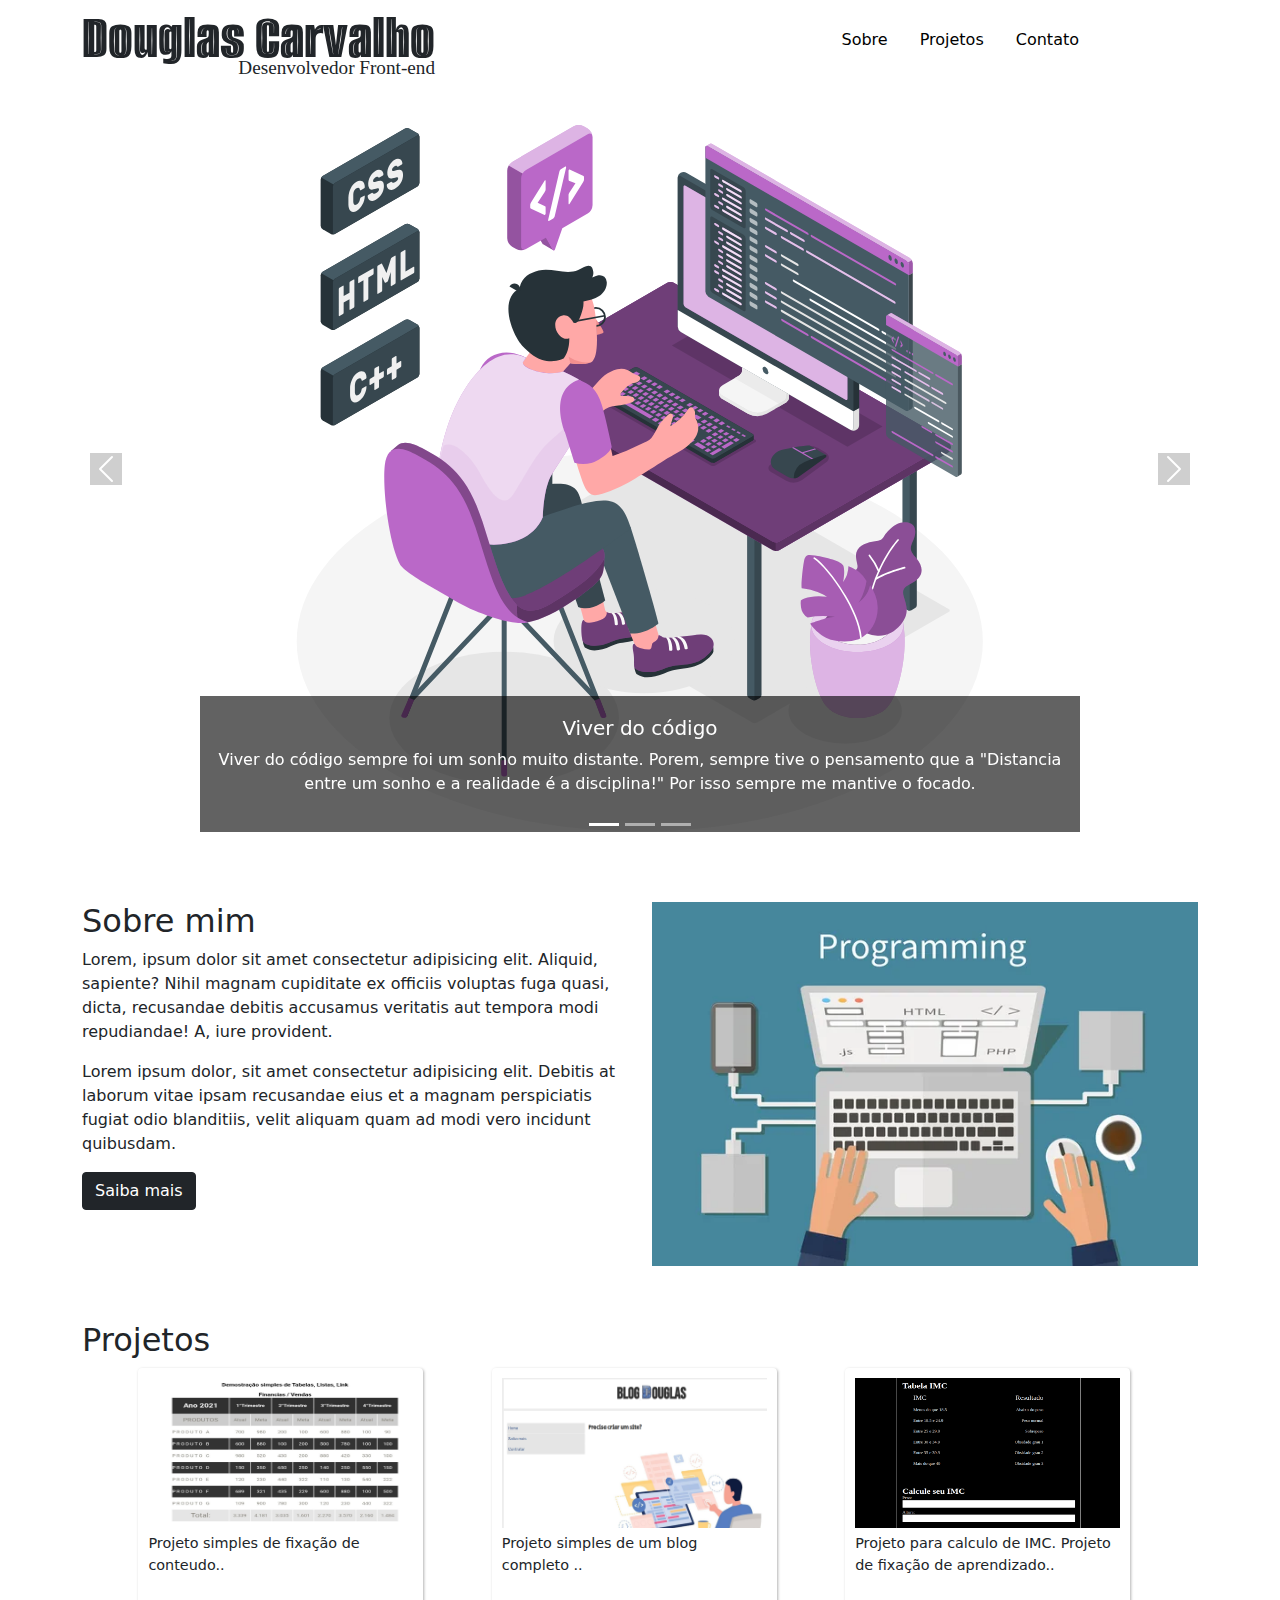
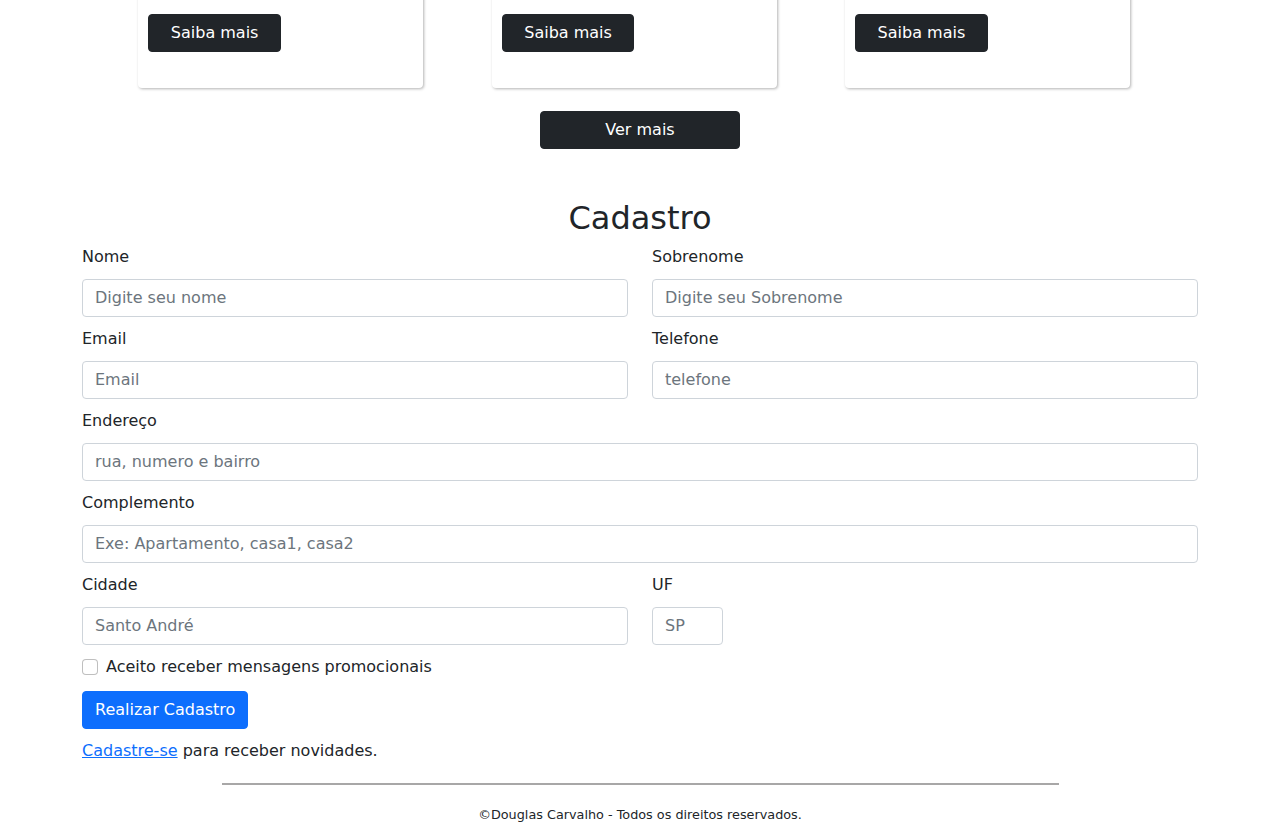
<file: index.html>
<!DOCTYPE html>
<html lang="pt-br">

<head>
    <meta charset="UTF-8">
    <meta http-equiv="X-UA-Compatible" content="IE=edge">
    <meta name="viewport" content="width=device-width, initial-scale=1.0">
    <link rel="stylesheet" href="./bootstrap/css/bootstrap.min.css">
    <link rel="stylesheet" href="./bootstrap/css/custom.css">
    <title>Projeto</title>
</head>

<body>
    <header>
        <div class="container">
            <div class="row">
                <div class="  col-lg-6 col-sm-7 div-title">
                    <div>
                        <h1>Douglas Carvalho<span> Desenvolvedor Front-end</span></h1>
                    </div>
                </div>

                <div class="col-lg-5 col-sm-5 div-nav">
                    <ul class="nav justify-content-end">
                        <li class="nav-item"><a href="./sobre.html" class="nav-link">Sobre</a></li>
                        <li class="nav-item"><a href="#iprojetos" class="nav-link">Projetos</a></li>
                        <li class="nav-item"><a href="#icontato" class="nav-link">Contato</a></li>
                    </ul>
                </div>
            </div>
        </div>
    </header>
    <section class="container-fluid" id="isobre">
        <div class="row">
            <div class="col-lg-12 col-sm-12">
                <div id="mainSlider" class="carousel slide carousel-fade " data-bs-ride="carousel">
                    <div class="carousel-indicators">
                        <button type="button" data-bs-target="#mainSlider" data-bs-slide-to="0" class="active"
                            aria-current="true" aria-label="Slide 1"></button>
                        <button type="button" data-bs-target="#mainSlider" data-bs-slide-to="1"
                            aria-label="Slide 2"></button>
                        <button type="button" data-bs-target="#mainSlider" data-bs-slide-to="2"
                            aria-label="Slide 3"></button>
                    </div>
                    <div class="carousel-inner">
                        <div class="carousel-item  active" id="item-1">
                            <img src="./img/slider-1.svg" class="d-block w-100" alt="img-matrix">
                            <div class="carousel-caption d-none d-md-block">
                                <h5>Viver do código</h5>
                                <p>Viver do código sempre foi um sonho muito distante. Porem, sempre tive o pensamento
                                    que a "Distancia entre um sonho e a realidade é a disciplina!" Por isso sempre me
                                    mantive o focado.</p>
                            </div>
                        </div>
                        <div class="carousel-item" id="item-2">
                            <img src="./img/slider-2.svg" class="d-block w-100" alt="img-0-1">
                            <div class="carousel-caption d-none d-md-block">
                                <h5>Um novo mundo</h5>
                                <p>Quando finalmente conseguir me jogar de cabeça nesse mundo de 0 e 1 me fascinei
                                    com
                                    esse novo mundo e pequenos vestígios de medo, insegurança e desencorajamento de
                                    terceiros dizendo que não era pra mim... simplesmente se dissiparam e nunca tive
                                    tanta certeza sobre o quero para minha vida!</p>
                            </div>
                        </div>
                        <div class="carousel-item" id="item-3">
                            <img src="./img/slider-3.svg" class="d-block w-100" alt="img-linguagens">
                            <div class="carousel-caption d-none d-md-block">
                                <h5>Quando o sonho é grande, todos os passos parecem o primeiro!</h5>
                                <p>Estou apenas começando e quero ir longe. Pesquisei bastante e escolhi construi a
                                    minha
                                    base na escola de artes e tecnologia <a href="http://www.ebaconline.com.br"
                                        target="_blank">EBAC</a> e nunca estive tão certo em minha escolha. </p>
                            </div>
                        </div>
                    </div>
                    <button class="carousel-control-prev" type="button" data-bs-target="#mainSlider"
                        data-bs-slide="prev">
                        <span class="carousel-control-prev-icon" aria-hidden="true"></span>
                        <span class="visually-hidden">Previous</span>
                    </button>
                    <button class="carousel-control-next" type="button" data-bs-target="#mainSlider"
                        data-bs-slide="next">
                        <span class="carousel-control-next-icon" aria-hidden="true"></span>
                        <span class="visually-hidden">Next</span>
                    </button>
                </div>
            </div>
        </div>
    </section>
    <section class="container" id="isobre">
        <div class="row">
            <div class="col-lg-6 col-sm-12">
                <h2>Sobre mim</h2>
                <p>Lorem, ipsum dolor sit amet consectetur adipisicing elit. Aliquid, sapiente? Nihil magnam
                    cupiditate
                    ex officiis voluptas fuga quasi, dicta, recusandae debitis accusamus veritatis aut tempora modi
                    repudiandae! A, iure provident.</p>
                <p>Lorem ipsum dolor, sit amet consectetur adipisicing elit. Debitis at laborum vitae ipsam
                    recusandae
                    eius et a magnam perspiciatis fugiat odio blanditiis, velit aliquam quam ad modi vero incidunt
                    quibusdam.</p>
                <a href="./sobre.html" class="btn btn-dark">Saiba mais</a>
            </div>
            <div class="col-lg-6 col-sm-12 img-web02">
                <img src="./img/web03.jpg" alt="img-Lorem-ipsum" class="img-fluid">
            </div>
        </div>
    </section>
    <section class="container" id="iprojetos">
        <h2>Projetos</h2>
        <div class="row">
            <div class="col-lg-3 col-sm-3 card">
                <img src="./img/tabela.jpg" alt="img-tabela" class="fluid">
                <p>Projeto simples de fixação de conteudo..</p>
                <a class="btn btn-dark w-50" data-bs-toggle="modal" data-bs-target="#modal1">Saiba mais</a>
            </div>
            <div class="col-lg-3 col-sm-3 card">
                <img src="./img/meu-blog.png" alt="img-meu-blog" class="fluid">
                <p>Projeto simples de um blog completo ..</p>
                <a class="btn btn-dark w-50" data-bs-toggle="modal" data-bs-target="#modal2">Saiba mais</a>
            </div>
            <div class="col-lg-3 col-sm-3 card">
                <img src="./img/imc.png" alt="img-imc" class="fluid">
                <p>Projeto para calculo de IMC. Projeto de fixação de aprendizado..</p>
                <a class="btn btn-dark w-50" data-bs-toggle="modal" data-bs-target="#modal3">Saiba mais</a>
            </div>

        </div>
        <div class="col-1 w-auto btn-card">
            <a href="./projetos.html" class="btn btn-dark"> Ver mais</a>
        </div>
    </section>
    <!-- ------------Modal Projeto-1----------------- -->
    <div class="modal fade" tabindex="-1" id="modal1">
        <div class="modal-dialog">
            <div class="modal-content">
                <div class="modal-header">
                    <h5 class="modal-title">Projeto de fixação</h5>
                    <button type="button" class="btn-close" data-bs-dismiss="modal" aria-label="Close"></button>
                </div>
                <div class="modal-body">

                    <h5>Tabela</h5>
                    <p> Projeto simples criado em um dos módulos, através de um dos exercício de
                        fixação do curso front-end da <a href="http://www.ebaconline.com.br" target="_blank">EBAC</a>
                    </p><a href="./projetos/tabela/tabela.html" target="_blank" class="btn btn-dark">Abrir
                        projeto</a>
                </div>
                <div class="modal-footer">
                    <button type="button" class="btn btn-secondary" data-bs-dismiss="modal">Close</button>
                </div>
            </div>
        </div>
    </div>
    <!-- ------------Modal Projeto-2----------------- -->
    <div class="modal fade" tabindex="-1" id="modal2">
        <div class="modal-dialog">
            <div class="modal-content">
                <div class="modal-header">
                    <h5 class="modal-title">Projeto Blog</h5>
                    <button type="button" class="btn-close" data-bs-dismiss="modal" aria-label="Close"></button>
                </div>
                <div class="modal-body">
                    <h5>Meu Blog</h5>
                    <p> Projeto de um blog simples. Projeto criado com a intenção de obter uma experiência de criação
                        web com um blog completa, com posts, formulário para contato e responsivo para todas as
                        telas; Projeto também criado para uma melhor fixação do curso front-end da <a
                            href="http://www.ebaconline.com.br" target="_blank">EBAC</a></p>
                    <a href="./projetos/meu-blog/index.html" target="_blank" class="btn btn-dark">Abrir projeto</a>
                </div>
                <div class="modal-footer">
                    <button type="button" class="btn btn-secondary" data-bs-dismiss="modal">Close</button>
                </div>
            </div>
        </div>
    </div>
    <!-- ------------Modal Projeto-3----------------- -->
    <div class="modal fade" tabindex="-1" id="modal3">
        <div class="modal-dialog">
            <div class="modal-content">
                <div class="modal-header">
                    <h5 class="modal-title">Validação</h5>
                    <button type="button" class="btn-close" data-bs-dismiss="modal" aria-label="Close"></button>
                </div>
                <div class="modal-body">
                    <h5>Validação com javascript</h5>
                    <p>Projeto criado com a intenção de treinamento do que foi aprendido durante o curso de
                        front-end da <a href="http://www.ebaconline.com.br" target="_blank">EBAC</a> obtendo o
                        primeiro contato com a expressão regular "REGEX" com todas as validações necessária </p>
                    <a href="./projetos/imc/index.html" class="btn btn-dark" target="_blank">Abrir projeto</a>
                </div>
                <div class="modal-footer">
                    <button type="button" class="btn btn-secondary" data-bs-dismiss="modal">Close</button>
                </div>
            </div>
        </div>
    </div>
    <!-- ------------Modal-4 form----------------- -->
    <div class="modal fade" tabindex="-1" id="modal-4">
        <div class="modal-dialog">
            <div class="modal-content">
                <div class="modal-header">
                    <h5 class="modal-title">Se inscrever na lista</h5>
                    <button type="button" class="btn-close" data-bs-dismiss="modal" aria-label="Close"></button>
                </div>
                <div class="modal-body">
                    <p>Preencha os campos para receber novidades e promoções</p>
                    <form>
                        <div>
                            <label for="iname">Nome</label>
                            <input type="text" id="iname" required>
                        </div>
                        <div>
                            <label for="imail">E-mail</label>
                            <input type="email" id="imail" required>
                        </div>
                        <button class="btn btn-primary">Enviar</button>
                    </form>
                </div>
            </div>
        </div>
    </div>
    </div>
    </div>
    <!-- -----------Formulario------------- -->
    <section class="container" id="icontato">
        <div class="row">
            <div class="col-lg-12 col-sm-12">
                <form>
                    <div class="row ">
                        <h2 class="text-center">Cadastro</h2>
                    </div>
                    <div class="form-row ">

                        <div class="row">
                            <div class="col-lg-6">
                                <label for="inome">Nome</label>
                                <input type="text" class="form-control" id="inome" placeholder="Digite seu nome"
                                    required>
                            </div>
                            <div class="col-lg-6">
                                <label for="isobreNome">Sobrenome</label>
                                <input type="text" class="form-control" id="isobreNome"
                                    placeholder="Digite seu Sobrenome">
                            </div>
                        </div>

                        <div class="row">
                            <div class="form-group col-md-6">
                                <label for="inputEmail4">Email</label>
                                <input type="email" class="form-control" id="inputEmail4" placeholder="Email" required>
                            </div>
                            <div class="form-group col-md-6">
                                <label for="tel">Telefone</label>
                                <input type="tel" class="form-control" id="tel" placeholder="telefone" maxlength="12">
                            </div>
                        </div>

                    </div>

                    <div class="form-group">
                        <label for="inputAddress">Endereço</label>
                        <input type="text" class="form-control" id="inputAddress" placeholder="rua, numero e bairro"
                            required>
                    </div>

                    <div class="form-group">
                        <label for="inputAddress2">Complemento</label>
                        <input type="text" class="form-control" id="inputAddress2"
                            placeholder="Exe: Apartamento, casa1, casa2">
                    </div>

                    <div class="form-row">
                        <div class="row">
                            <div class="form-group col-md-6">
                                <label for="inputuf">Cidade</label>
                                <input type="text" class="form-control" id="inputcid" placeholder="Santo André"
                                    required>
                            </div>
                            <div class="form-group col-lg-1 col-md-2">
                                <label for="inputuf">UF</label>
                                <input type="text" class="form-control" id="inputuf" maxlength="3" placeholder="SP"
                                    required>
                            </div>
                        </div>
                    </div>

                    <div class="form-group">
                        <div class="form-check">
                            <input class="form-check-input" type="checkbox" id="gridCheck">
                            <label class="form-check-label" for="gridCheck">
                                Aceito receber mensagens promocionais
                            </label>
                        </div>
                    </div>
                    <button type="submit" class="btn btn-primary">Realizar Cadastro</button>
                    <div class="row">
                        <div class="col-12"><a href="#" data-bs-toggle="modal"
                                data-bs-target="#modal-4">Cadastre-se</a><span> para receber novidades.</span></div>
                    </div>

                </form>
            </div>
        </div>


        <footer>
            <p> &copy;Douglas Carvalho - Todos os direitos reservados. </p>
        </footer>
        <script src="./bootstrap/js/bootstrap.min.js"></script>
</body>

</html>
</file>
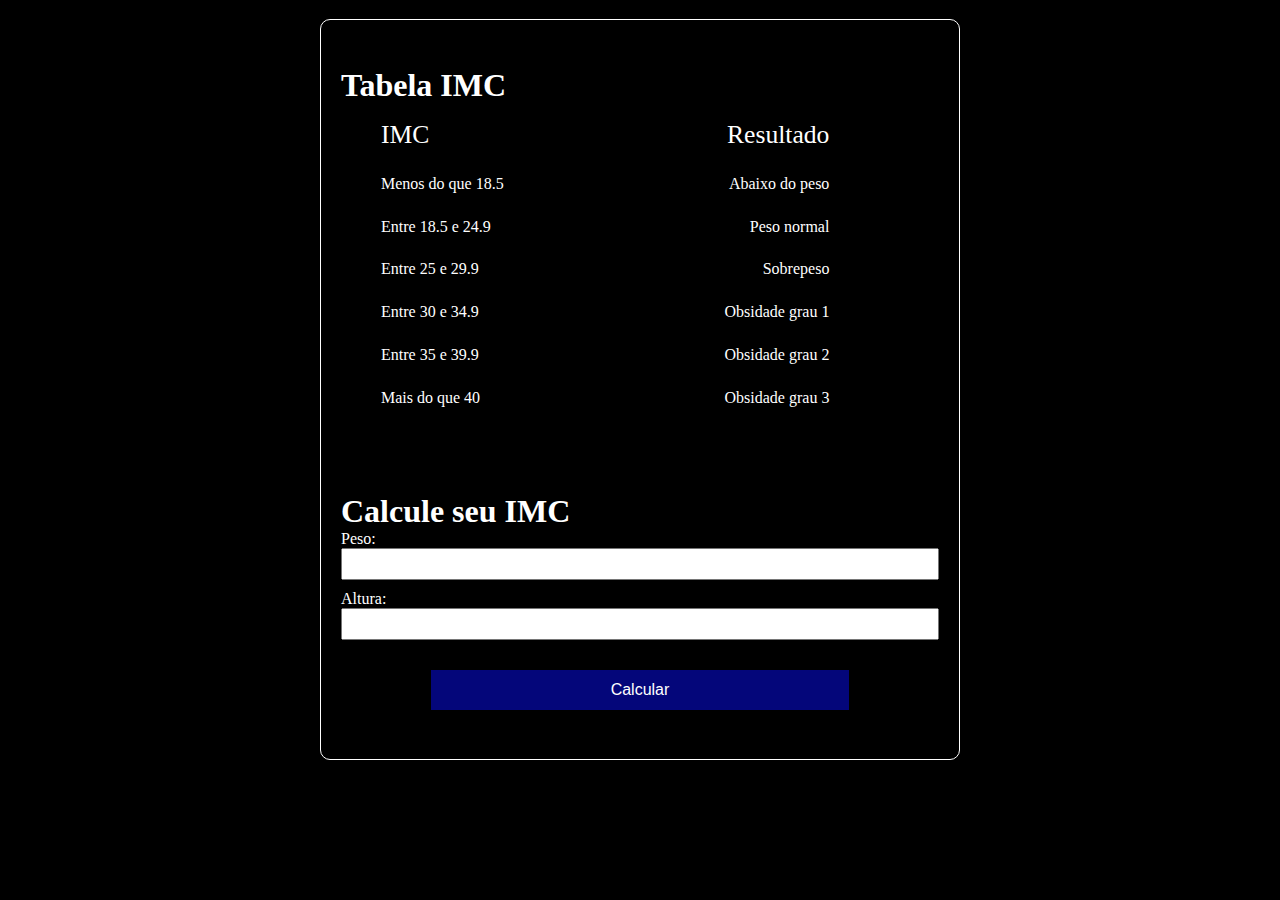
<file: projetos/imc/index.html>
<!DOCTYPE html>
<html lang="pt-br">

<head>
    <meta charset="UTF-8">
    <meta http-equiv="X-UA-Compatible" content="IE=edge">
    <meta name="viewport" content="width=device-width, initial-scale=1.0">
    <link rel="stylesheet" href="./layout.css">
    <title>Calcule seu IMC</title>
</head>

<body>
    <form action="" method="get" class="form">
        <div class="container-tabelas">
            <h2>Tabela IMC</h2>
            <div>
                <ul>
                    <li><span>IMC</span> <span>Resultado</span></li>
                    <li class="li1"><span>Menos do que 18.5</span><span>Abaixo do peso</span></li>
                    <li class="li2"><span>Entre 18.5 e 24.9</span><span>Peso normal</span> </li>
                    <li class="li3"><span>Entre 25 e 29.9</span><span>Sobrepeso</span></li>
                    <li class="li4"><span>Entre 30 e 34.9</span><span>Obsidade grau 1</span></li>
                    <li class="li5"><span>Entre 35 e 39.9</span><span>Obsidade grau 2</span></li>
                    <li class="li6"><span>Mais do que 40</span><span>Obsidade grau 3</span></li>
                </ul>
            </div>
            <div class="resposta"></div>
        </div>
        <div class="container-inputs">
            <h2>Calcule seu IMC</h2>
            <Label for="">Peso:</Label>
            <input type="text" name="peso" id="" class="peso">
            <label for="">Altura:</label>
            <input type="text" name="" id="" class="altura">
            <div class="result"></div>
            <button type="submit" class="calc">Calcular</button>
        </div>
    </form>
    <script src="./script.js"></script>
</body>

</html>
</file>
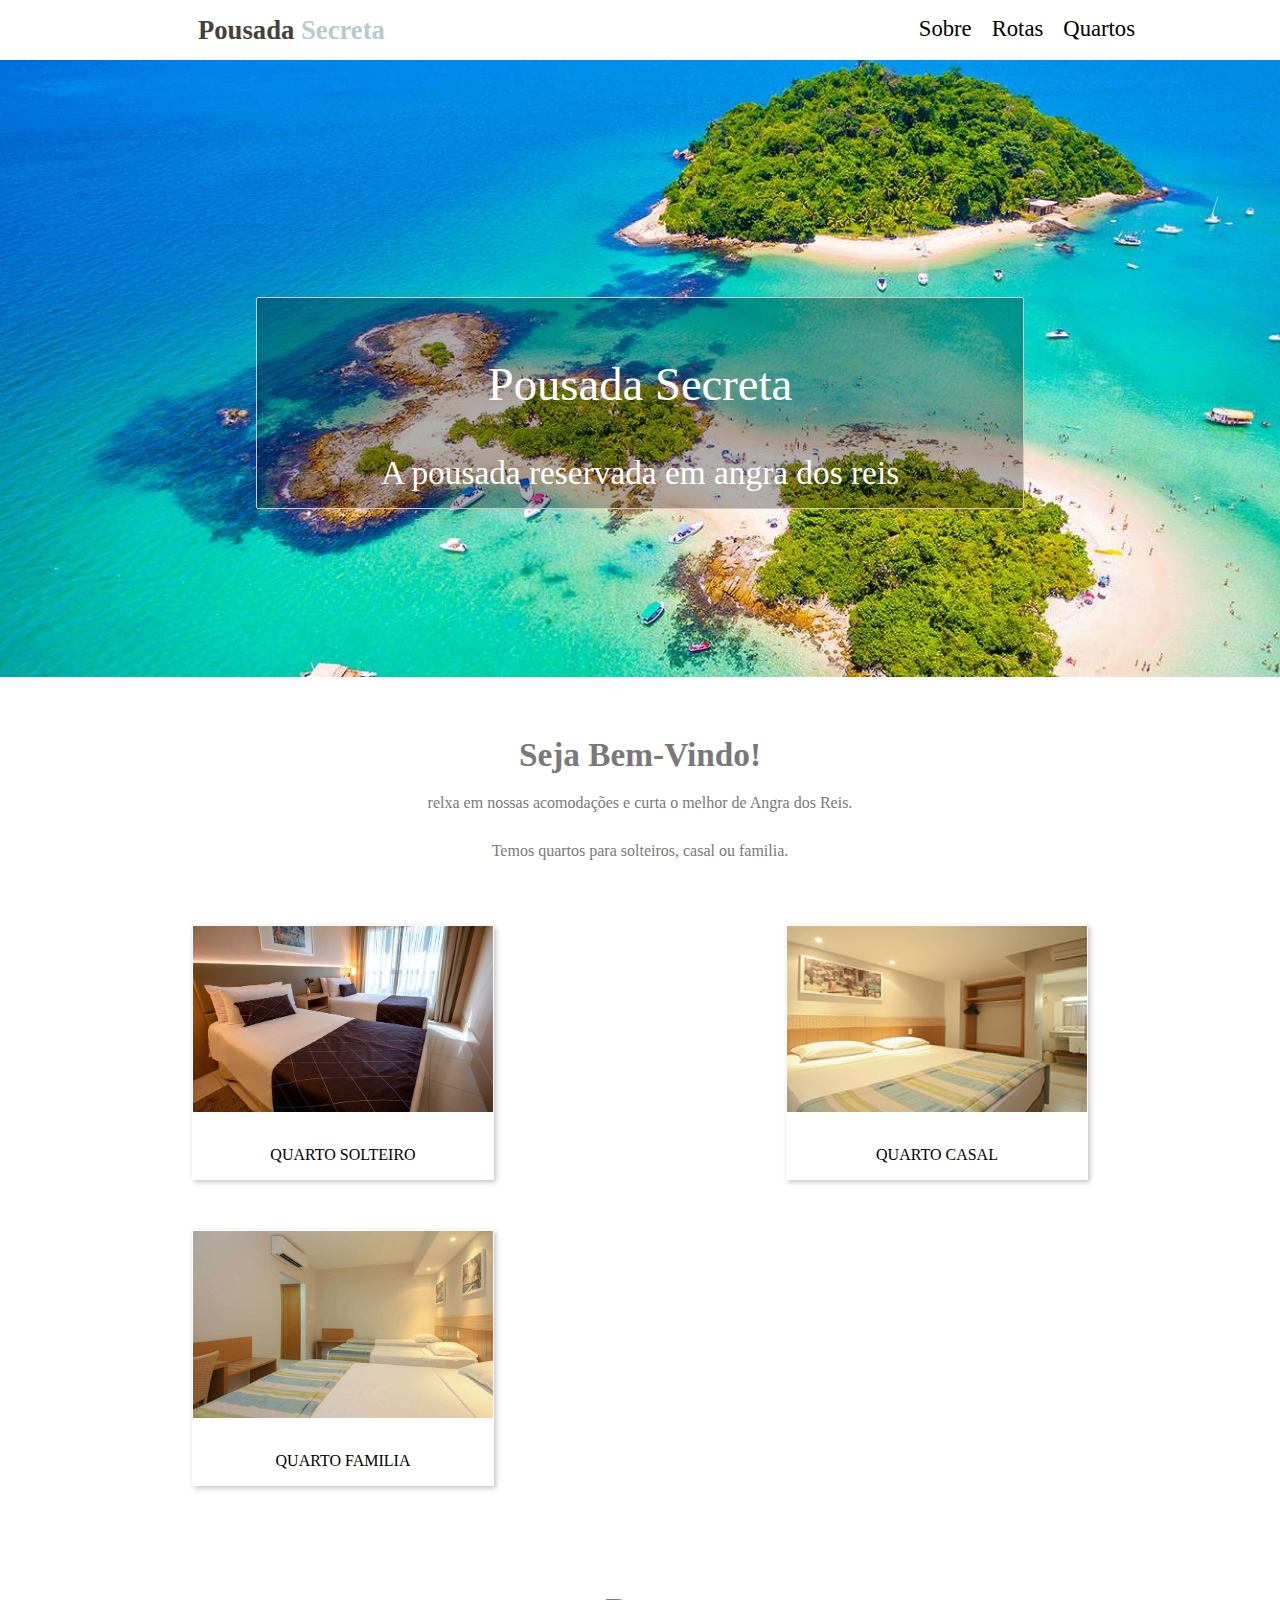
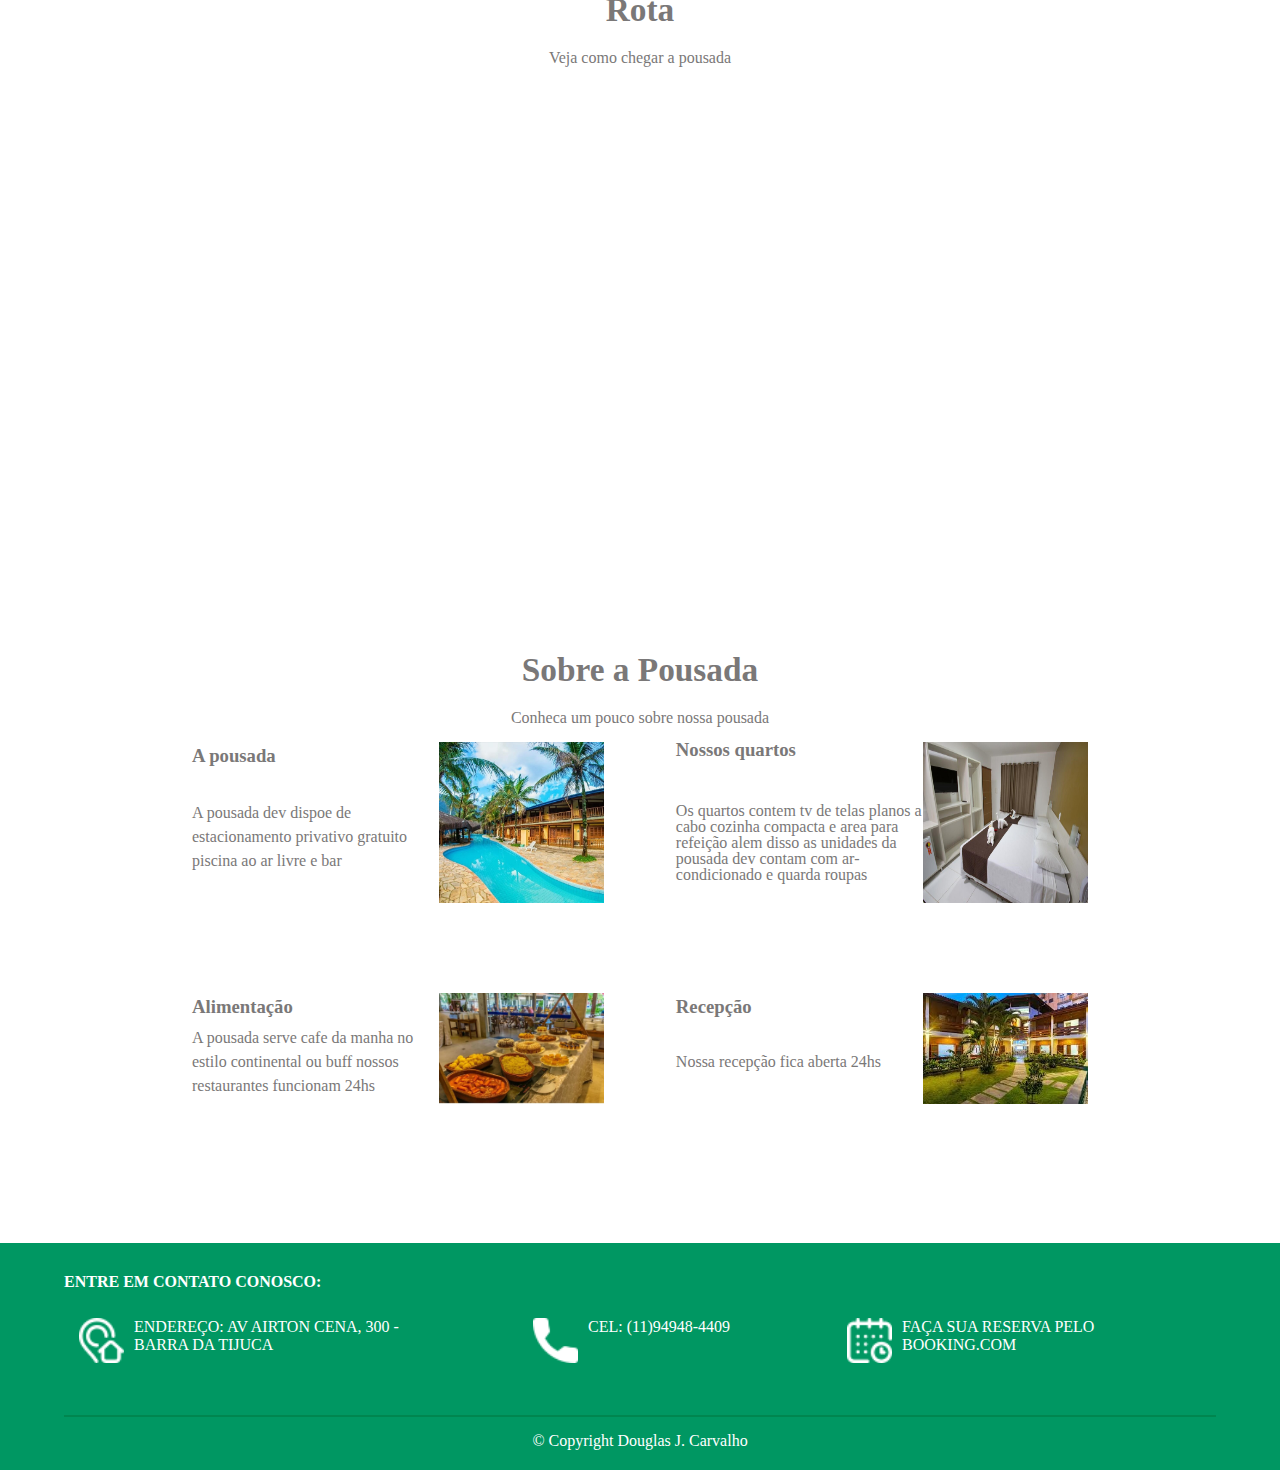
<file: projetos/pousada/index.html>
<!DOCTYPE html>
<html lang="pt-br">
<head>
    <meta charset="UTF-8">
    <meta http-equiv="X-UA-Compatible" content="IE=edge">
    <meta name="viewport" content="width=device-width, initial-scale=1.0">
    <link rel="stylesheet" href="./_css/main-style.css">
    <title>Pousada-Secreta</title>
</head>
<body>
    <header class="cabecalho">
        <h2><a href="./index.html">Pousada <span>Secreta</span></a></h2>
        <nav class="navMenu">
            <ul>
                <li><a href="#sobre">Sobre</a></li>
                <li><a href="#rotas">Rotas</a></li>
                <li><a href="./quartos.html">Quartos</a></li>
            </ul>
        </nav>
    </header>
    <section class="corpo">
        <figure class="imgPrin">
            <img src="./_imgs/img-fundo.jpg" alt="ilha-vista-de-cima">
            <figcaption> <span>Pousada Secreta</span></br>A pousada reservada em angra dos reis</figcaption>
        </figure>
        <article class="artCont">
            <h2>Seja Bem-Vindo!</h2>
            <p>relxa em nossas acomodações e curta o melhor de Angra dos Reis.</br>
                Temos quartos para solteiros, casal ou familia.</p>
            <div class="descrQuart">
                <figure class="card">
                    <a href="./quartos.html#quart-solt">
                        <img src="./_imgs/quarto-solteiro1.jpg" alt="quarto-solteiro">
                        <figcaption>QUARTO SOLTEIRO</figcaption>
                    </a>
                </figure>
                <figure class="card">
                    <a href="./quartos.html#quart-casal">
                        <img src="./_imgs/quarto-casal1.jpg" alt="quarto-casal">
                        <figcaption>QUARTO CASAL</figcaption>
                    </a>
                </figure>
                <figure class="card">
                    <a href="./quartos.html#quart-familia">
                        <img src="./_imgs/quarto-familia1.jpg" alt="quarto-familia">
                        <figcaption>QUARTO FAMILIA</figcaption>
                    </a>
                </figure>
            </div>
        </article>
        <article class="artCont" id="rotas">
            <h2>Rota</h2>
            <p>Veja como chegar a pousada</p>
            <div class="rota">
                <iframe src="https://www.google.com/maps/embed?pb=!1m18!1m12!1m3!1d3672.441600009181!2d-44.527884985074!3d-23.007552584960678!2m3!1f0!2f0!3f0!3m2!1i1024!2i768!4f13.1!3m3!1m2!1s0x9daf166492d973%3A0x6619caeb7f3dd670!2sR.%20Ayrton%20Senna%2C%20300%20-%20Perequ%C3%AA%2C%20Angra%20dos%20Reis%20-%20RJ%2C%2023955-555!5e0!3m2!1spt-BR!2sbr!4v1637513548390!5m2!1spt-BR!2sbr" width="600" height="450" style="border:0;" allowfullscreen="" loading="lazy"></iframe>
                <p><strong>Endereço ficticio</strong></p>
            </div>
        </article>
        <article class="artCont" id="sobre">
            <h2>Sobre a Pousada</h2>
            <p>Conheca um pouco sobre nossa pousada</p>
            <div class="contCardSobre">
                <figure class="cardSobre">
                    <img src="./_imgs/img1.jpg" alt="">
                        <figcaption>
                            <h3>A pousada</h3>
                            <p>A pousada dev dispoe de estacionamento privativo gratuito piscina ao ar livre e bar</p>
                        </figcaption>
                </figure>
                <figure class="cardSobre">
                    <img src="./_imgs/img2.jpg" alt="">
                        <figcaption id="figquart">
                            <h3>Nossos quartos</h3>
                            <p>Os quartos contem tv de telas planos a cabo cozinha compacta e area para refeição alem disso as unidades da pousada dev contam com ar-condicionado e quarda roupas</p>
                        </figcaption>
                </figure>
                <figure class="cardSobre">
                    <img src="./_imgs/img3.jpg" alt="">
                        <figcaption>
                            <h3>Alimentação</h3>
                            <p>A pousada serve cafe da manha no estilo continental ou buff nossos restaurantes funcionam 24hs</p>
                        </figcaption>
                </figure>

                <figure class="cardSobre">
                    <img src="./_imgs/img5.jpg" alt="">
                        <figcaption id="figrecep">
                            <h3>Recepção</h3>
                            <p>Nossa recepção fica aberta 24hs</p>
                        </figcaption>
                    
                </figure>
            </div>
        </article>
    </section>
    <footer class="rodape">
        <nav class="navFoot">
            <strong>ENTRE EM CONTATO CONOSCO:</strong>
            <ul>
                <li><a href="#rotas"><img src="./_icones/endereco.png" alt=""> ENDEREÇO: AV AIRTON CENA, 300 - BARRA DA TIJUCA</a></li>
                <li><a href="tel:+(11)94948-4409" id="tel-center"><img src="./_icones/telefone.png" alt=""> CEL: (11)94948-4409</a></li>
                <li><a href="https://www.booking.com/" target="_blank"><img src="./_icones/calendario.png" alt=""> FAÇA SUA RESERVA PELO BOOKING.COM</a></li>
            </ul>
        </nav>
        <p>&copy Copyright Douglas J. Carvalho</p>
    </footer>
</body>
</html>
</file>
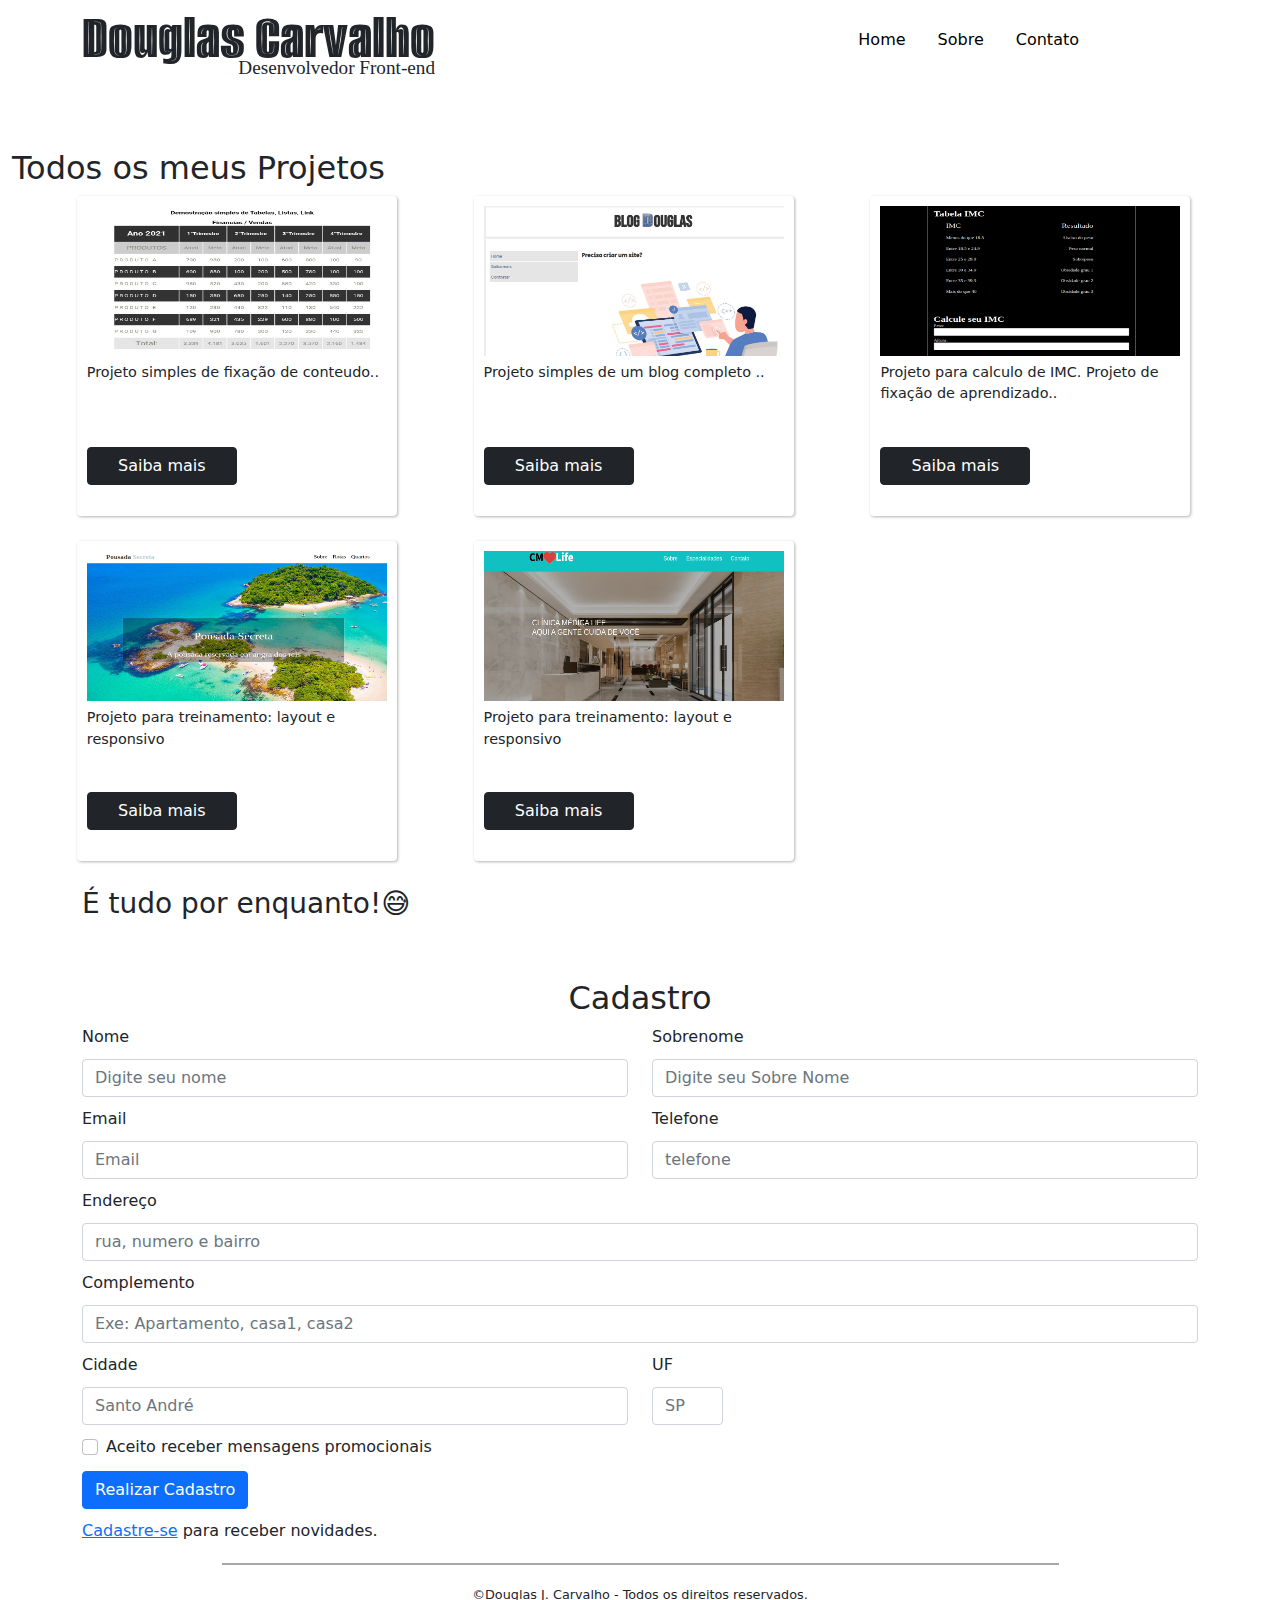
<file: projetos.html>
<!DOCTYPE html>
<html lang="pt-br">

<head>
    <meta charset="UTF-8">
    <meta http-equiv="X-UA-Compatible" content="IE=edge">
    <meta name="viewport" content="width=device-width, initial-scale=1.0">
    <link rel="stylesheet" href="./bootstrap/css/bootstrap.min.css">
    <link rel="stylesheet" href="./bootstrap/css/custom.css">
    <title>Projeto</title>
</head>

<body>
    <header>
        <div class="container">
            <div class="row">
                <div class="  col-lg-6 col-sm-7 div-title">
                    <div>
                        <h1>Douglas Carvalho<span>Desenvolvedor Front-end</span></h1>
                    </div>
                </div>

                <div class="col-lg-5 col-sm-5 div-nav">
                    <ul class="nav justify-content-end">
                        <li class="nav-item"><a href="./index.html" class="nav-link">Home</a></li>
                        <li class="nav-item"><a href="./sobre.html" class="nav-link">Sobre</a></li>
                        <li class="nav-item"><a href="#icontato" class="nav-link">Contato</a></li>
                    </ul>
                </div>
            </div>
        </div>
    </header>
    <section class="container-fluid" id="iprojetos">
        <h2>Todos os meus Projetos</h2>
        <div class="row">
            <div class="col-lg-3 col-sm-3 card">
                <img src="./img/tabela.jpg" alt="img-tabela" class="fluid">
                <p>Projeto simples de fixação de conteudo..</p>
                <a class="btn btn-dark w-50" data-bs-toggle="modal" data-bs-target="#modal1">Saiba mais</a>
            </div>
            <div class="col-lg-3 col-sm-3 card">
                <img src="./img/meu-blog.png" alt="img-meu-blog" class="fluid">
                <p>Projeto simples de um blog completo ..</p>
                <a class="btn btn-dark w-50" data-bs-toggle="modal" data-bs-target="#modal2">Saiba mais</a>
            </div>
            <div class="col-lg-3 col-sm-3 card">
                <img src="./img/imc.png" alt="img-imc" class="fluid">
                <p>Projeto para calculo de IMC. Projeto de fixação de aprendizado..</p>
                <a class="btn btn-dark w-50" data-bs-toggle="modal" data-bs-target="#modal3">Saiba mais</a>
            </div>

            <div class="col-lg-3 col-sm-3 card">
                <img src="./img/pousada.jpeg" alt="img-pousada" class="fluid">
                <p>Projeto para treinamento: layout e responsivo</p>
                <a class="btn btn-dark w-50" data-bs-toggle="modal" data-bs-target="#modal4">Saiba mais</a>
            </div>
            <div class="col-lg-3 col-sm-3 card">
                <img src="./img/img-cmlife.png" alt="img-cmlife" class="fluid">
                <p>Projeto para treinamento: layout e responsivo</p>
                <a class="btn btn-dark w-50" data-bs-toggle="modal" data-bs-target="#modal5">Saiba mais</a>
            </div>
        </div>
    </section>
    <section class="container">
        <div class="row">
            <div class="col-12">
                <h3>É tudo por enquanto!😅</h3>
            </div>
        </div>

    </section>
    <!-- ------------Modal Projeto-1----------------- -->
    <div class="modal fade" tabindex="-1" id="modal1">
        <div class="modal-dialog">
            <div class="modal-content">
                <div class="modal-header">
                    <h5 class="modal-title">Projeto de fixação</h5>
                    <button type="button" class="btn-close" data-bs-dismiss="modal" aria-label="Close"></button>
                </div>
                <div class="modal-body">

                    <h5>Tabela</h5>
                    <p> Projeto simples criado em um dos módulos, através de um dos exercícios de
                        fixação do curso front-end da <a href="http://www.ebaconline.com.br" target="_blank">EBAC</a>
                    </p><a href="./projetos/tabela/tabela.html" target="_blank" class="btn btn-dark">Abrir projeto</a>
                </div>
                <div class="modal-footer">
                    <button type="button" class="btn btn-secondary" data-bs-dismiss="modal">Close</button>
                </div>
            </div>
        </div>
    </div>
    <!-- ------------Modal Projeto-2----------------- -->
    <div class="modal fade" tabindex="-1" id="modal2">
        <div class="modal-dialog">
            <div class="modal-content">
                <div class="modal-header">
                    <h5 class="modal-title">Projeto Blog</h5>
                    <button type="button" class="btn-close" data-bs-dismiss="modal" aria-label="Close"></button>
                </div>
                <div class="modal-body">
                    <h5>Meu Blog</h5>
                    <p> Projeto de um blog simples. Projeto criado com a intenção de obter uma experiência de criação
                        web
                        com um blog completa, com posts, formulário para contato e responsivo para todas as telas;
                        Projeto também criado para uma melhor fixação do curso front-end da <a
                            href="http://www.ebaconline.com.br" target="_blank">EBAC</a></p>
                    <a href="./projetos/meu-blog/index.html" target="_blank" class="btn btn-dark">Abrir projeto</a>
                </div>
                <div class="modal-footer">
                    <button type="button" class="btn btn-secondary" data-bs-dismiss="modal">Close</button>
                </div>
            </div>
        </div>
    </div>
    <!-- ------------Modal Projeto-3----------------- -->
    <div class="modal fade" tabindex="-1" id="modal3">
        <div class="modal-dialog">
            <div class="modal-content">
                <div class="modal-header">
                    <h5 class="modal-title">Validação</h5>
                    <button type="button" class="btn-close" data-bs-dismiss="modal" aria-label="Close"></button>
                </div>
                <div class="modal-body">
                    <h5>Validação com javascript</h5>
                    <p>Projeto criado com a intenção de treinamento do que foi aprendido durante o curso de front-end da
                        <a href="http://www.ebaconline.com.br" target="_blank">EBAC</a> obtendo o primeiro contato com a
                        expressão regular "REGEX" com todas as validações necessária
                    </p>
                    <a href="./projetos/imc/index.html" class="btn btn-dark" target="_blank">Abrir projeto</a>
                </div>
                <div class="modal-footer">
                    <button type="button" class="btn btn-secondary" data-bs-dismiss="modal">Close</button>
                </div>
            </div>
        </div>
    </div>
    <!-- ------------Modal Projeto-4----------------- -->
    <div class="modal fade" tabindex="-1" id="modal4">
        <div class="modal-dialog">
            <div class="modal-content">
                <div class="modal-header">
                    <h5 class="modal-title">Layout</h5>
                    <button type="button" class="btn-close" data-bs-dismiss="modal" aria-label="Close"></button>
                </div>
                <div class="modal-body">
                    <h5>Fixação: treinamento em layout</h5>
                    <p>Projeto de check-in de quartos de uma pousada em Angra dos reis. <br>Projeto estatico com o
                        objetivo de uma aplicação real para treinamento de posicionamento em layout e responvidade. </p>
                    <a href="./projetos/pousada/index.html" class="btn btn-dark" target="_blank">Abrir projeto</a>
                </div>
                <div class="modal-footer">
                    <button type="button" class="btn btn-secondary" data-bs-dismiss="modal">Close</button>
                </div>
            </div>
        </div>
    </div>
    <!-- ------------Modal Projeto-5----------------- -->
    <div class="modal fade" tabindex="-1" id="modal5">
        <div class="modal-dialog">
            <div class="modal-content">
                <div class="modal-header">
                    <h5 class="modal-title">Projeto de fixação</h5>
                    <button type="button" class="btn-close" data-bs-dismiss="modal" aria-label="Close"></button>
                </div>
                <div class="modal-body">

                    <h5>Fixação: treinamento em layout responsivo</h5>
                    <p> Projeto de uma clínica de especialidades. <br>Projeto estático com o objetivo de uma aplicação
                        real para treinamento de posicionamento de layout responsivo <a
                            href="http://www.ebaconline.com.br" target="_blank">EBAC</a>
                    </p><a href="./projetos/CMLife/index.html" target="_blank" class="btn btn-dark">Abrir projeto</a>
                </div>
                <div class="modal-footer">
                    <button type="button" class="btn btn-secondary" data-bs-dismiss="modal">Close</button>
                </div>
            </div>
        </div>
    </div>
    <!-- ------------Modal--4 form----------------- -->
    <div class="modal fade" tabindex="-1" id="modal-4">
        <div class="modal-dialog">
            <div class="modal-content">
                <div class="modal-header">
                    <h5 class="modal-title">Se inscrever na lista</h5>
                    <button type="button" class="btn-close" data-bs-dismiss="modal" aria-label="Close"></button>
                </div>
                <div class="modal-body">
                    <p>Preencha os campos para receber novidades e promoções</p>
                    <form>
                        <div>
                            <label for="iname">Nome</label>
                            <input type="text" id="iname" required>
                        </div>
                        <div>
                            <label for="imail">E-mail</label>
                            <input type="email" id="imail" required>
                        </div>
                        <button class="btn btn-primary">Enviar</button>
                    </form>
                </div>
            </div>
        </div>
    </div>
    <!-- -----------Formulario------------- -->
    <section class="container" id="icontato">
        <div class="row">
            <div class="col-lg-12 col-sm-12">
                <form>
                    <div class="row ">
                        <h2 class="text-center">Cadastro</h2>
                    </div>
                    <div class="form-row ">

                        <div class="row">
                            <div class="col-lg-6">
                                <label for="inome">Nome</label>
                                <input type="text" class="form-control" id="inome" placeholder="Digite seu nome"
                                    required>
                            </div>
                            <div class="col-lg-6">
                                <label for="isobreNome">Sobrenome</label>
                                <input type="text" class="form-control" id="isobreNome"
                                    placeholder="Digite seu Sobre Nome">
                            </div>
                        </div>

                        <div class="row">
                            <div class="form-group col-md-6">
                                <label for="inputEmail4">Email</label>
                                <input type="email" class="form-control" id="inputEmail4" placeholder="Email" required>
                            </div>
                            <div class="form-group col-md-6">
                                <label for="tel">Telefone</label>
                                <input type="tel" class="form-control" id="tel" placeholder="telefone" maxlength="12">
                            </div>
                        </div>

                    </div>

                    <div class="form-group">
                        <label for="inputAddress">Endereço</label>
                        <input type="text" class="form-control" id="inputAddress" placeholder="rua, numero e bairro"
                            required>
                    </div>

                    <div class="form-group">
                        <label for="inputAddress2">Complemento</label>
                        <input type="text" class="form-control" id="inputAddress2"
                            placeholder="Exe: Apartamento, casa1, casa2">
                    </div>

                    <div class="form-row">
                        <div class="row">
                            <div class="form-group col-md-6">
                                <label for="inputuf">Cidade</label>
                                <input type="text" class="form-control" id="inputcid" placeholder="Santo André" required>
                            </div>
                            <div class="form-group col-lg-1 col-md-2">
                                <label for="inputuf">UF</label>
                                <input type="text" class="form-control" id="inputuf" maxlength="3" placeholder="SP"
                                    required>
                            </div>
                        </div>
                    </div>

                    <div class="form-group">
                        <div class="form-check">
                            <input class="form-check-input" type="checkbox" id="gridCheck">
                            <label class="form-check-label" for="gridCheck">
                                Aceito receber mensagens promocionais
                            </label>
                        </div>
                    </div>
                    <button type="submit" class="btn btn-primary">Realizar Cadastro</button>
                    <div class="row">
                        <div class="col-12"><a href="#" data-bs-toggle="modal"
                                data-bs-target="#modal-4">Cadastre-se</a><span> para receber novidades.</span></div>
                    </div>

                </form>
                <footer>
                    <div>
                        <p> &copy;Douglas J. Carvalho - Todos os direitos reservados. </p>
                    </div>
                </footer>
                <script src="./bootstrap/js/bootstrap.min.js"></script>
</body>

</html>
</file>
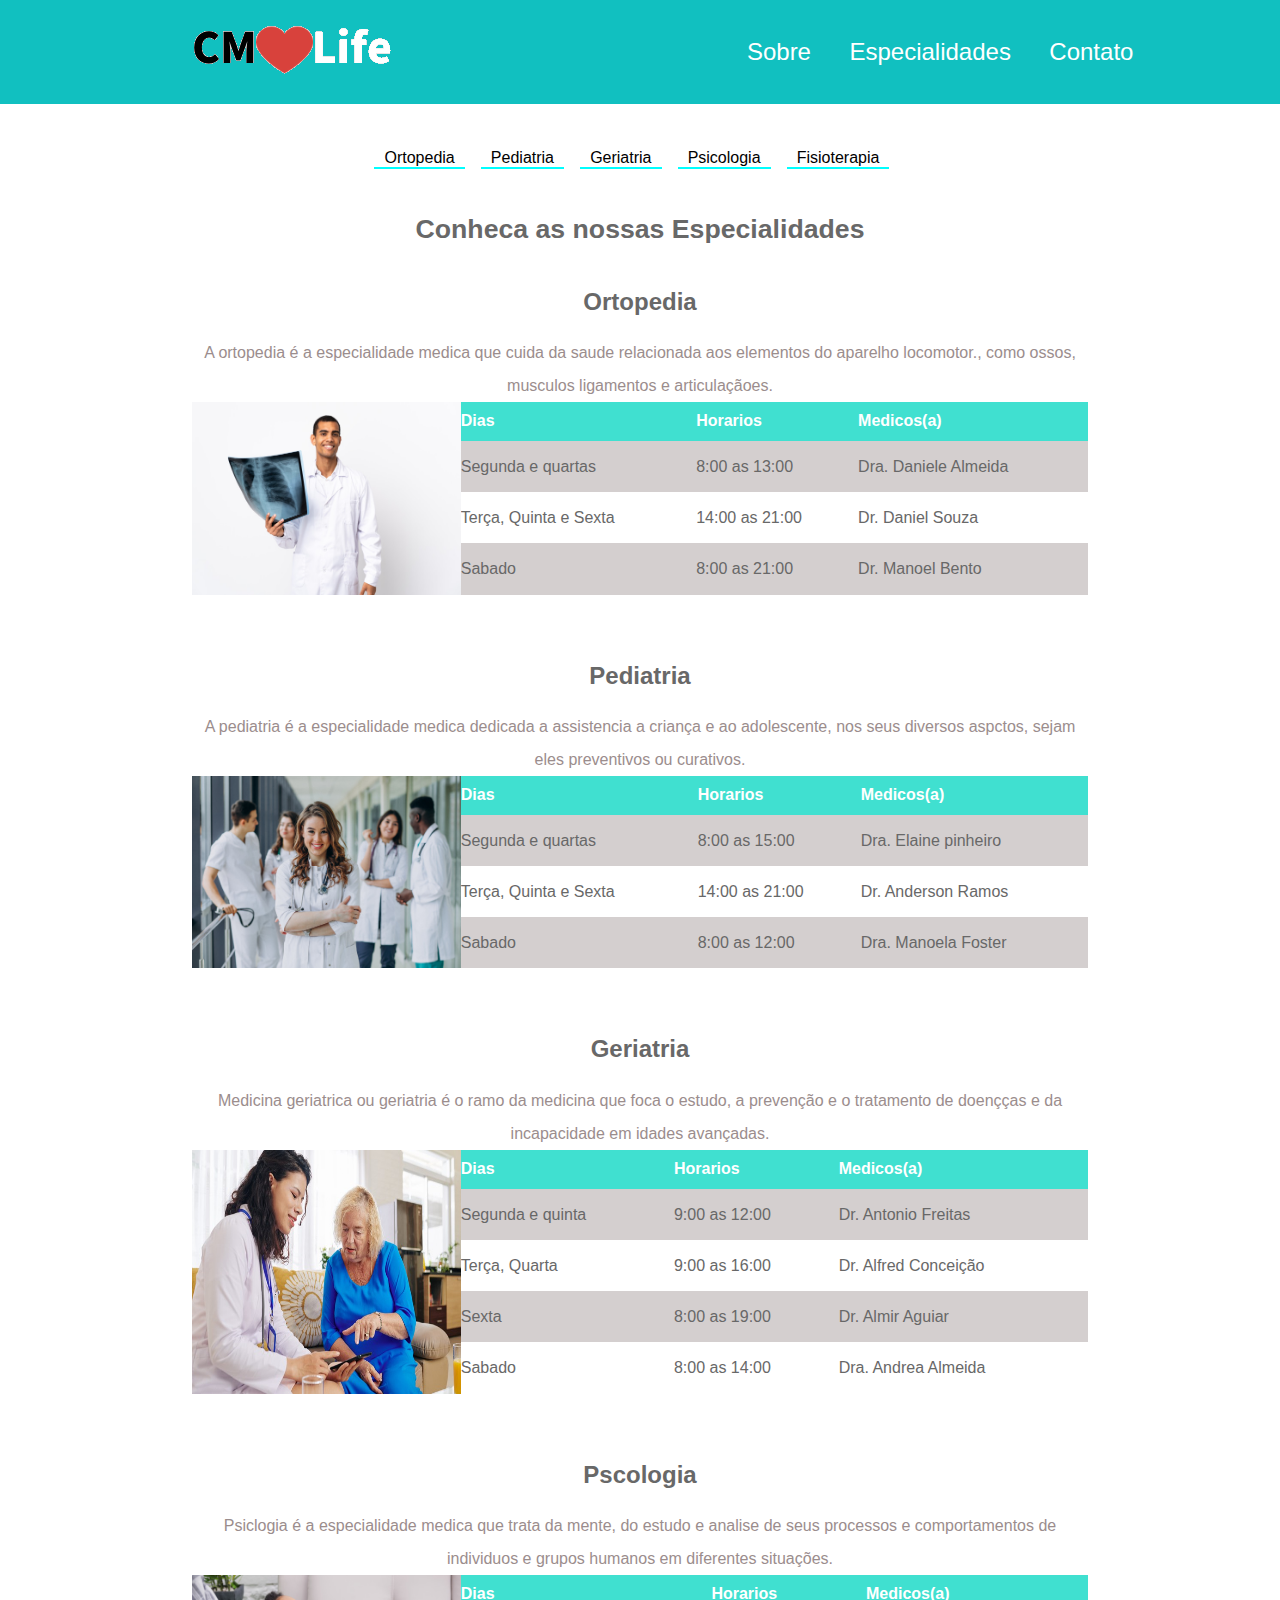
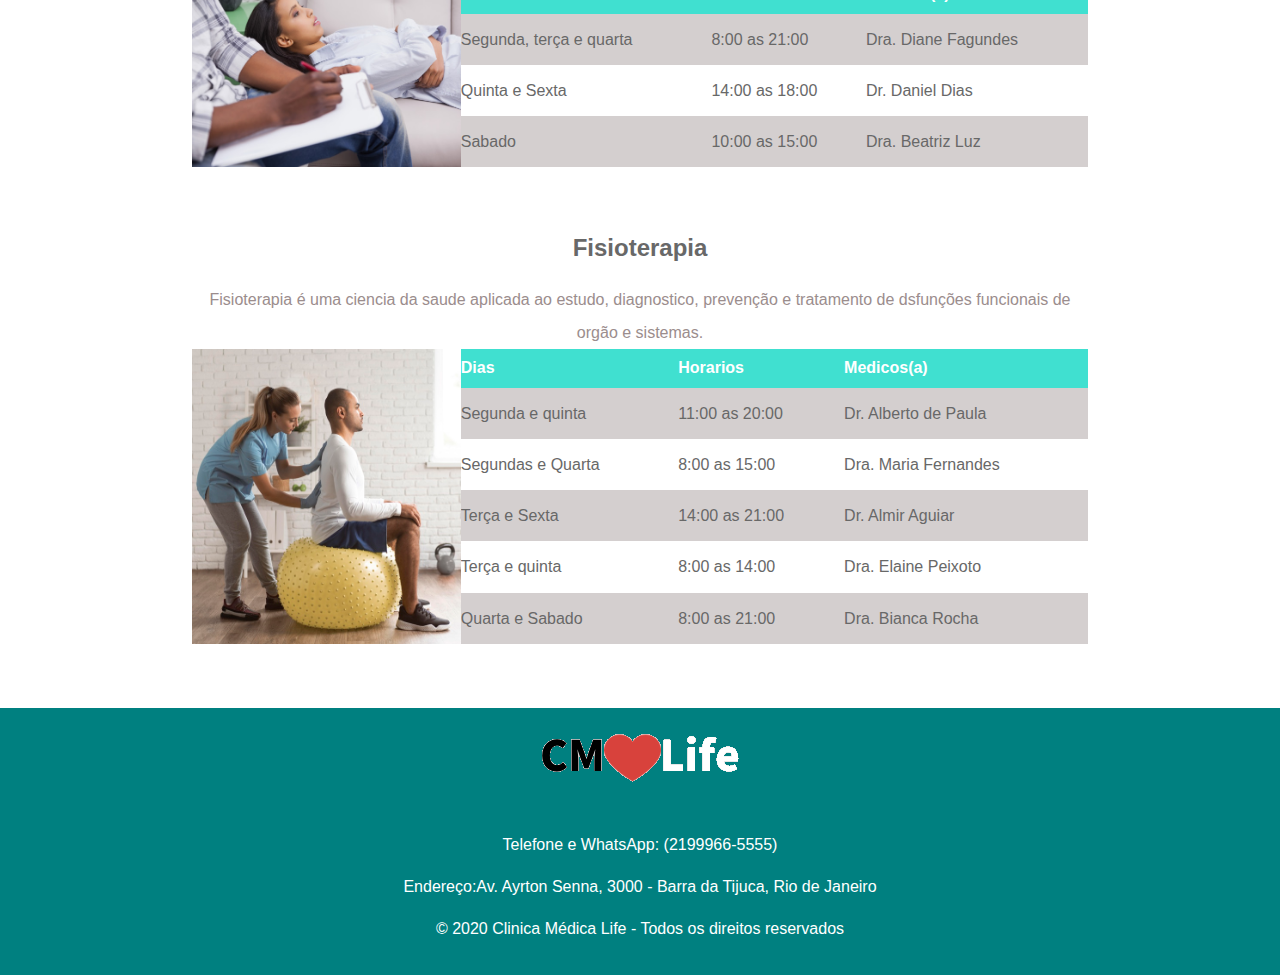
<file: projetos/CMLife/especialidades.html>
<!DOCTYPE html>
<html lang="pt-br">
<head>
    <meta charset="UTF-8">
    <meta http-equiv="X-UA-Compatible" content="IE=edge">
    <meta name="viewport" content="width=device-width, initial-scale=1.0">
    <link rel="stylesheet" href="_css/estilo.css">
    <link rel="stylesheet" href="_css/estiloEpeci.css">
    <title>CMLife-Especialidades</title>
</head>
<body>
    <header class="cabecalho">
        <div>
            <figure class="fotoLog">
                <a href="index.html"><img src="_imgs/logo.png" alt="Logo"></a>
            </figure>
            <nav class="navMenu">
                <ul>
                    <li><a href="index.html#sobre" target="_blank">Sobre</a></li>
                    <li><a href="index.html#especi" target="_blank">Especialidades</a></li>
                    <li><a href="index.html#contato" target="_blank">Contato</a></li>
                </ul>
            </nav>
        </div>
    </header>
    <main>
        <nav class="navMenuEspe">
            <ul>
            <li><a href="#ortopedia">Ortopedia</a></li>
            <li><a href="#pediatria">Pediatria</a></li>
            <li><a href="#geriatria">Geriatria</a></li>
            <li><a href="#psicologia">Psicologia</a></li>
            <li><a href="#fisioterapia">Fisioterapia</a></li>
        </ul>
        </nav>
        <h1>Conheca as nossas Especialidades</h1>
        <section class="base" id="ortopedia">
            <h2>Ortopedia</h2>
            <p>A ortopedia é a especialidade medica que cuida da saude relacionada aos elementos do aparelho locomotor., como ossos, musculos ligamentos e articulaçãoes.</p>
            <figure><img src="_imgs/ortopedia.png" alt=""></figure>
            <table>
                <thead>
                    <tr>
                        <th>Dias</th>
                        <th>Horarios</th>
                        <th>Medicos(a)</th>
                    </tr>
                </thead>
                    <tbody>
                        <tr>
                            <td>Segunda e quartas</td>
                            <td>8:00 as 13:00</td>
                            <td>Dra. Daniele Almeida</td>
                        </tr>
                        <tr>
                            <td>Terça, Quinta e Sexta</td>
                            <td>14:00 as 21:00</td>
                            <td>Dr. Daniel Souza</td>
                        </tr>
                        <tr>
                            <td>Sabado</td>
                            <td>8:00 as 21:00 </td>
                            <td>Dr. Manoel Bento</td>
                        </tr>
                    </tbody>
            </table>
        </section>
        <section class="base" id="pediatria">
            <h2>Pediatria</h2>
            <p>A pediatria é  a especialidade medica dedicada a assistencia a criança e ao adolescente, nos seus diversos aspctos, sejam eles preventivos ou curativos.</p>
            <figure><img src="_imgs/pediatra2.png" alt=""></figure>
            <table>
                <thead>
                    <tr>
                        <th>Dias</th>
                        <th>Horarios</th>
                        <th>Medicos(a)</th>
                    </tr>
                </thead>
                    <tbody>
                        <tr>
                            <td>Segunda e quartas</td>
                            <td>8:00 as 15:00</td>
                            <td>Dra. Elaine pinheiro</td>
                        </tr>
                        <tr>
                            <td>Terça, Quinta e Sexta</td>
                            <td>14:00 as 21:00</td>
                            <td>Dr. Anderson Ramos</td>
                        </tr>
                        <tr>
                            <td>Sabado</td>
                            <td>8:00 as 12:00 </td>
                            <td>Dra. Manoela Foster</td>
                        </tr>
                    </tbody>
            </table>
        </section>
        <section class="base" id="geriatria">
            <h2>Geriatria</h2>
            <p>Medicina geriatrica ou geriatria é o ramo da medicina que foca o estudo, a prevenção e o tratamento de doençças e da incapacidade em idades avançadas.</p>
            <figure><img src="_imgs/geriatra.png" alt=""></figure>
            <table>
                <thead>
                    <tr>
                        <th>Dias</th>
                        <th>Horarios</th>
                        <th>Medicos(a)</th>
                    </tr>
                </thead>
                    <tbody>
                        <tr>
                            <td>Segunda e quinta</td>
                            <td>9:00 as 12:00</td>
                            <td>Dr. Antonio Freitas</td>
                        </tr>
                        <tr>
                            <td>Terça, Quarta</td>
                            <td>9:00 as 16:00</td>
                            <td>Dr. Alfred Conceição</td>
                        </tr>
                        <tr>
                            <td>Sexta</td>
                            <td>8:00 as 19:00 </td>
                            <td>Dr. Almir Aguiar</td>
                        </tr>
                        <tr>
                            <td>Sabado</td>
                            <td>8:00 as 14:00 </td>
                            <td>Dra. Andrea Almeida</td>
                        </tr>
                    </tbody>
            </table>
        </section>
        <section class="base" id="psicologia">
            <h2>Pscologia</h2>
            <p>Psiclogia é a especialidade medica que trata da mente, do estudo e analise de seus processos e comportamentos de individuos e grupos humanos em diferentes situações.</p>
            <figure><img src="_imgs/psicologo.png" alt=""></figure>
            <table>
                <thead>
                    <tr>
                        <th>Dias</th>
                        <th>Horarios</th>
                        <th>Medicos(a)</th>
                    </tr>
                </thead>
                    <tbody>
                        <tr>
                            <td>Segunda, terça e quarta</td>
                            <td>8:00 as 21:00</td>
                            <td>Dra. Diane Fagundes</td>
                        </tr>
                        <tr>
                            <td>Quinta e Sexta</td>
                            <td>14:00 as 18:00</td>
                            <td>Dr. Daniel Dias</td>
                        </tr>
                        <tr>
                            <td>Sabado</td>
                            <td>10:00 as 15:00 </td>
                            <td>Dra. Beatriz Luz</td>
                        </tr>
                    </tbody>
            </table>
        </section>
        <section class="base" id="fisioterapia">
            <h2>Fisioterapia</h2>
            <p>Fisioterapia é uma ciencia da saude aplicada ao estudo, diagnostico, prevenção e tratamento de dsfunções funcionais de orgão e sistemas.</p>
            <figure><img src="_imgs/fisioterapia.png" alt=""></figure>
            <table>
                <thead>
                    <tr>
                        <th>Dias</th>
                        <th>Horarios</th>
                        <th>Medicos(a)</th>
                    </tr>
                </thead>
                    <tbody>
                        <tr>
                            <td>Segunda e quinta</td>
                            <td>11:00 as 20:00</td>
                            <td>Dr. Alberto de Paula</td>
                        </tr>
                        <tr>
                            <td>Segundas e Quarta</td>
                            <td>8:00 as 15:00</td>
                            <td>Dra. Maria Fernandes</td>
                        </tr>
                        <tr>
                            <td>Terça e Sexta</td>
                            <td>14:00 as 21:00 </td>
                            <td>Dr. Almir Aguiar</td>
                        </tr>
                        <tr>
                            <td>Terça e quinta</td>
                            <td>8:00 as 14:00 </td>
                            <td>Dra. Elaine Peixoto</td>
                        </tr>
                        <tr>
                            <td>Quarta e Sabado</td>
                            <td>8:00 as 21:00 </td>
                            <td>Dra. Bianca Rocha</td>
                        </tr>
                    </tbody>
            </table>
        </section>
    </main>
    <footer class="rodaPe">
        <figure>
            <img src="_imgs/logo.png" alt="logo-cmlife">
        </figure>
        <div>
            <p>Telefone e WhatsApp: (2199966-5555)</p>
            <p>Endereço:Av. Ayrton Senna, 3000 - Barra da Tijuca, Rio de Janeiro</p>
            <p>&copy 2020 Clinica Médica Life - Todos os direitos reservados</p>
        </div>
    </footer>
</body>
</html>
</file>
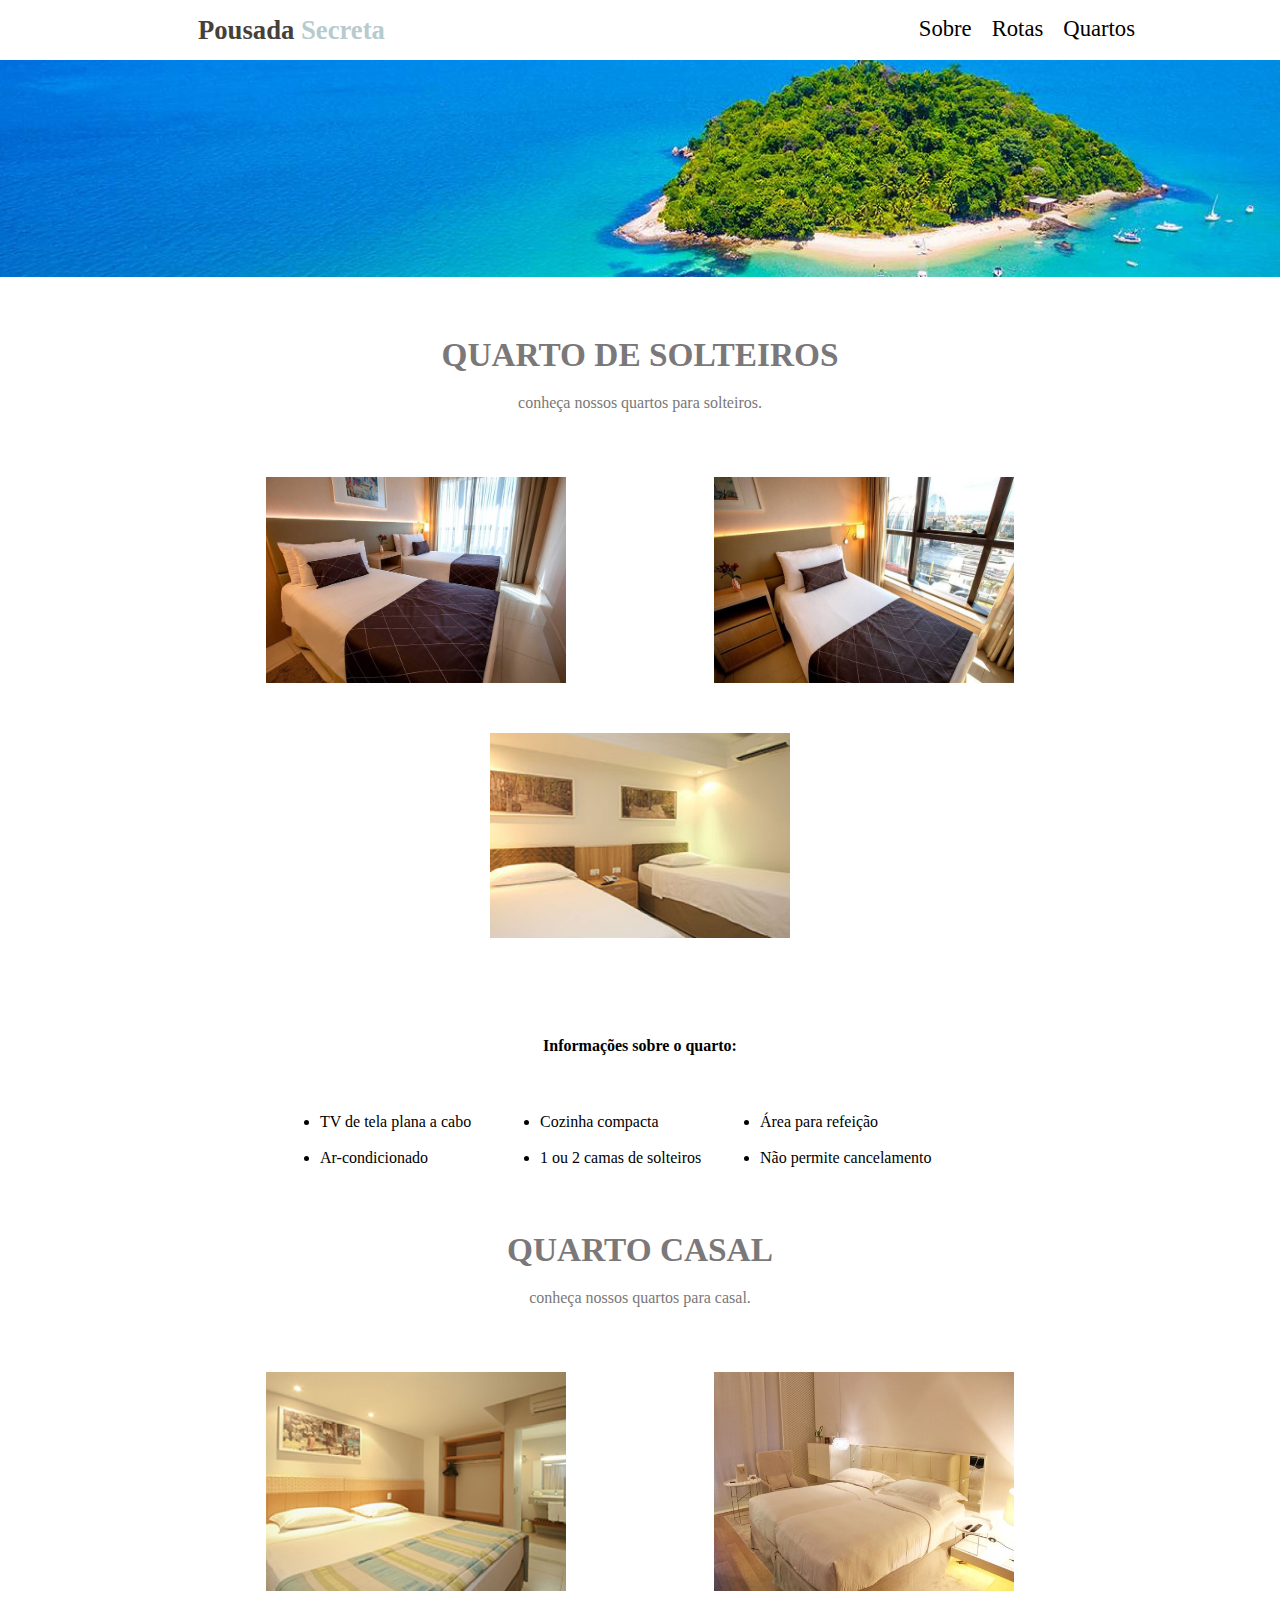
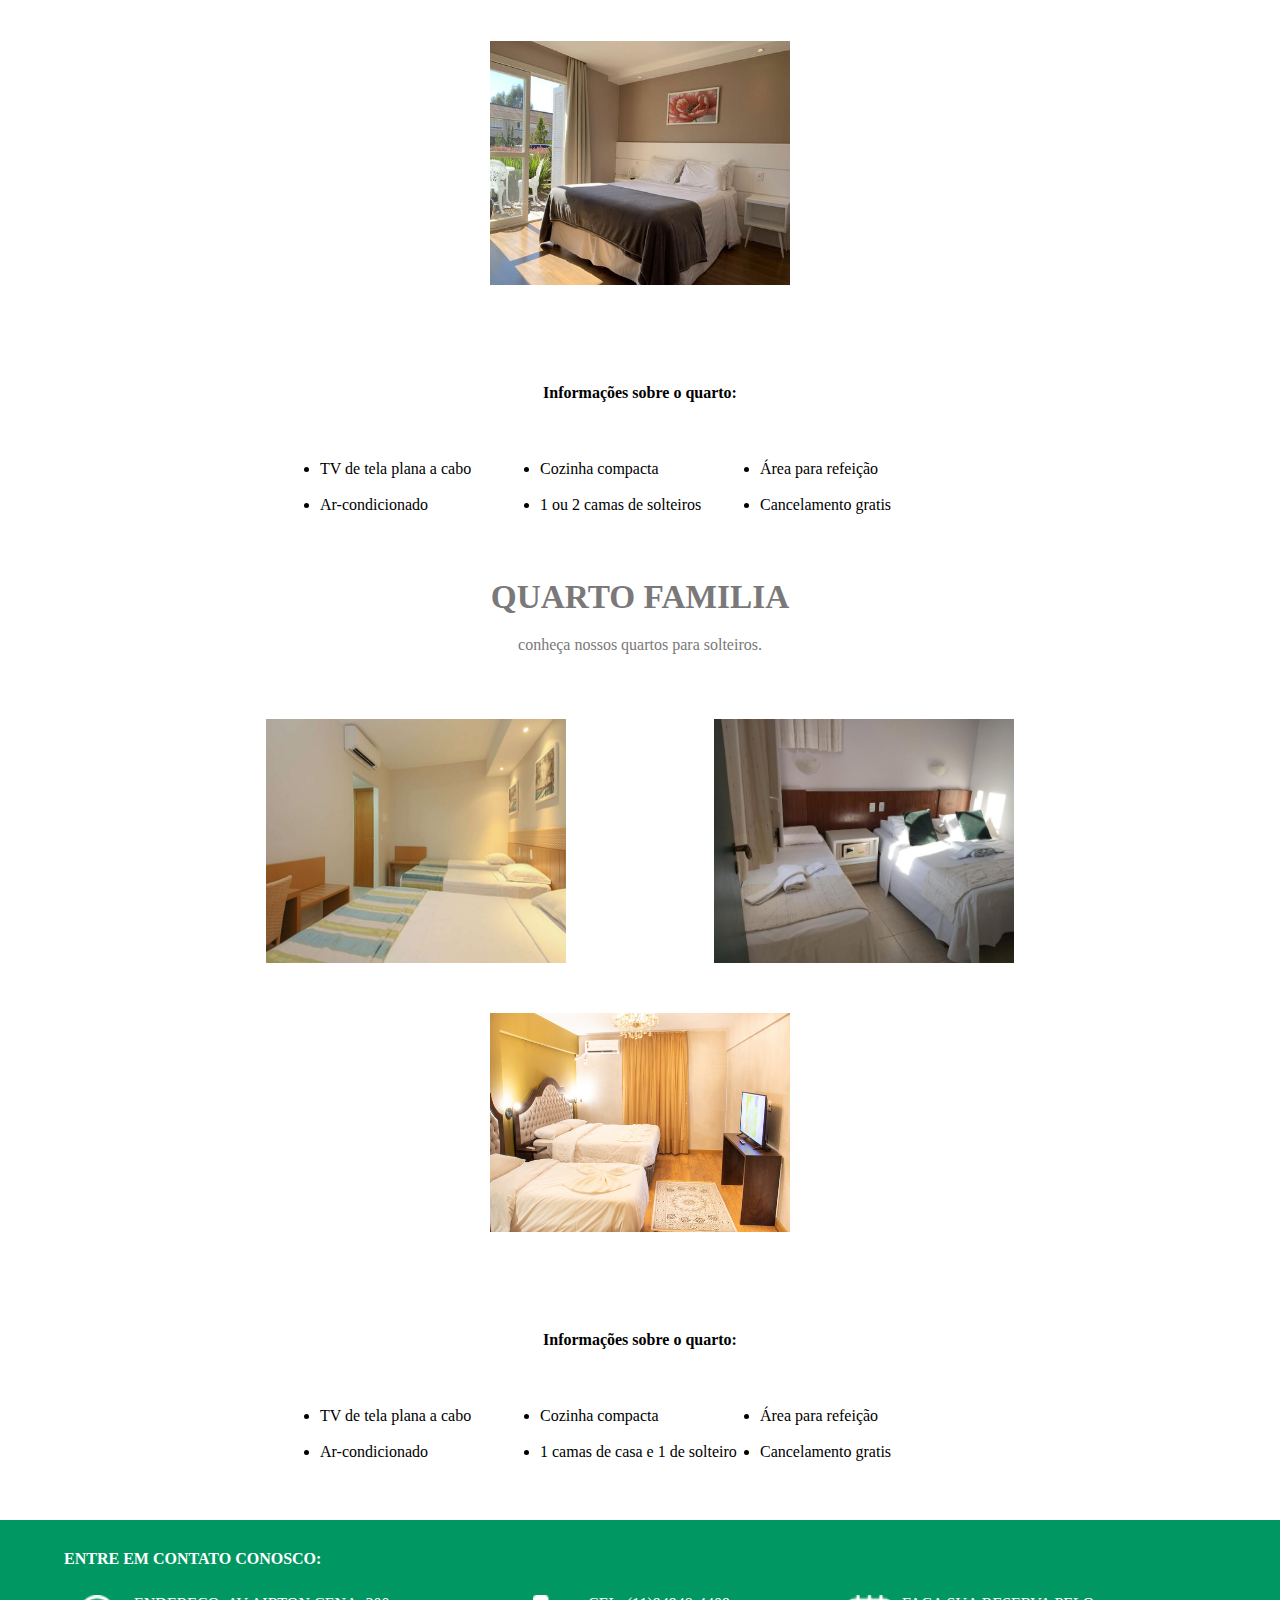
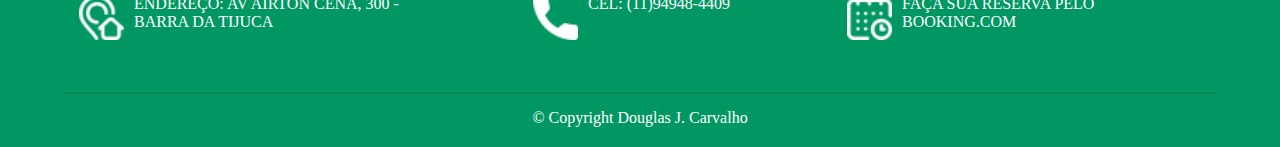
<file: projetos/pousada/quartos.html>
<!DOCTYPE html>
<html lang="pt-br">
<head>
    <meta charset="UTF-8">
    <meta http-equiv="X-UA-Compatible" content="IE=edge">
    <meta name="viewport" content="width=device-width, initial-scale=1.0">
    <link rel="stylesheet" href="./_css/style-quarto.css">
    <link rel="stylesheet" href="./_css/main-style.css">
   
    <title>Escolha seu Quarto</title>
</head>
<body>
    <header class="cabecalho">
        <h2><a href="./index.html">Pousada <span>Secreta</span></a></h2>
        <nav class="navMenu">
            <ul>
                <li><a href="./index.html#sobre">Sobre</a></li>
                <li><a href="./index.html#rotas">Rotas</a></li>
                <li><a href="#">Quartos</a></li>
            </ul>
        </nav>
    </header>
    <section>
        <figure class="imgPrin">
            <img src="./_imgs/img-fundo-quartos.jpg" alt="ilha-vista-de-cima">
        </figure>

        <article class="artCont" id="quart-solt">
            <h2>QUARTO DE SOLTEIROS</h2>
            <p>conheça nossos quartos para solteiros.</p>
            <div class="descrQuart">
                <figure>
                    <img src="./_imgs/quarto-solteiro1.jpg" alt="quarto-solteiro">
                </figure>
                <figure>
                    <img src="./_imgs/quarto-solteiro2.jpg" alt="quarto-casal">
                </figure>
                <figure>
                    <img src="./_imgs/quarto-solteiro3.jpg" alt="quarto-familia">
                </figure>

                <ul class="listQuart">
                    <h4>Informações sobre o quarto:</h4>
                    <li>TV de tela plana a cabo</li>
                    <li>Cozinha compacta</li>
                    <li>Área para refeição</li>
                    <li>Ar-condicionado</li>
                    <li>1 ou 2 camas de solteiros</li>
                    <li>Não permite cancelamento</li>
                </ul>
            </div>
        </article>
        <article class="artCont" id="quart-casal">
            <h2>QUARTO CASAL</h2>
            <p>conheça nossos quartos para casal.</p>
            <div class="descrQuart">
                <figure>
                    <img src="./_imgs/quarto-casal1.jpg" alt="quarto-solteiro">
                </figure>
                <figure>
                    <img src="./_imgs/quarto-casal2.jpg" alt="quarto-casal">
                </figure>
                <figure>
                    <img src="./_imgs/quarto-casal3.jpg" alt="quarto-familia">
                </figure>

                <ul class="listQuart">
                    <h4>Informações sobre o quarto:</h4>
                    <li>TV de tela plana a cabo</li>
                    <li>Cozinha compacta</li>
                    <li>Área para refeição</li>
                    <li>Ar-condicionado</li>
                    <li>1 ou 2 camas de solteiros</li>
                    <li>Cancelamento gratis</li>
                </ul>
            </div>
        </article>
        <article class="artCont" id="quart-familia">
            <h2>QUARTO FAMILIA</h2>
            <p>conheça nossos quartos para solteiros.</p>
            <div class="descrQuart">
                <figure>
                    <img src="./_imgs/quarto-familia1.jpg" alt="quarto-solteiro">
                </figure>
                <figure>
                    <img src="./_imgs/quarto-familia2.jpg" alt="quarto-casal">
                </figure>
                <figure>
                    <img src="./_imgs/quarto-familia3.jpg" alt="quarto-familia">
                </figure>

                <ul class="listQuart">
                    <h4>Informações sobre o quarto:</h4>
                    <li>TV de tela plana a cabo</li>
                    <li>Cozinha compacta</li>
                    <li>Área para refeição</li>
                    <li>Ar-condicionado</li>
                    <li>1 camas de casa e 1 de solteiro</li>
                    <li>Cancelamento gratis</li>
                </ul>
            </div>
        </article>
    </section>
    <footer class="rodape">
        <nav class="navFoot">
            <strong>ENTRE EM CONTATO CONOSCO:</strong>
            <ul>
                <li><a href="#rotas"><img src="./_icones/endereco.png" alt=""> ENDEREÇO: AV AIRTON CENA, 300 - BARRA DA TIJUCA</a></li>
                <li><a href="tel:+(11)94948-4409" id="tel-center"><img src="./_icones/telefone.png" alt=""> CEL: (11)94948-4409</a></li>
                <li><a href="https://www.booking.com/" target="_blank"><img src="./_icones/calendario.png" alt=""> FAÇA SUA RESERVA PELO BOOKING.COM</a></li>
            </ul>
        </nav>
        <p>&copy Copyright Douglas J. Carvalho</p>
    </footer>
</body>
</html>
</file>
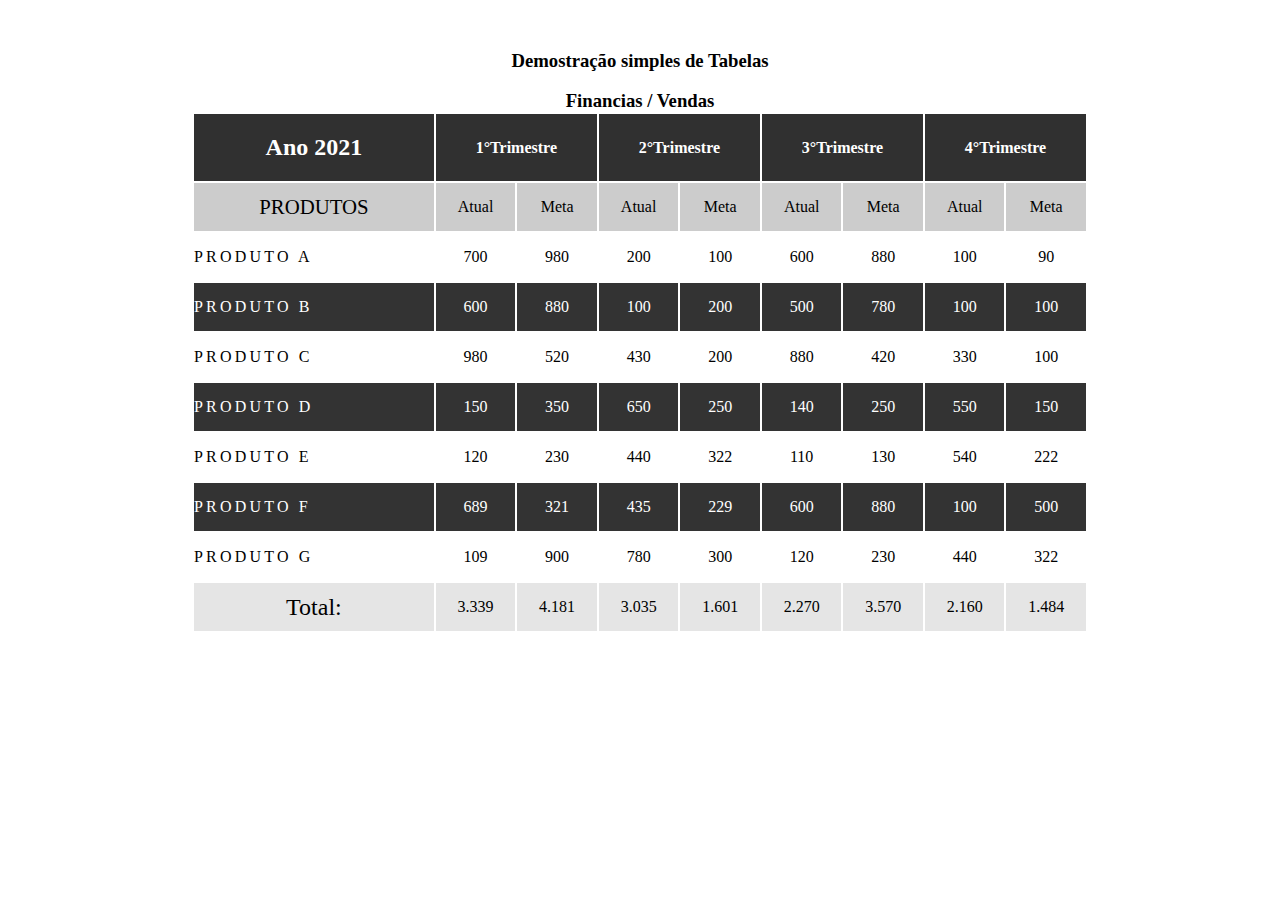
<file: projetos/tabela/tabela.html>
<!DOCTYPE html>
<html lang="pt-br">
	<head>
		<title>HTML - Tabelas</title>
		<meta charset="UTF-8">
		<link rel="stylesheet" href="./table.css">
	</head>
	<body>
			<section>
				<div class="container-table">
					<h3>Demostração simples de Tabelas</h3><br>
					<h3>Financias / Vendas</h3>
					<table>
						<thead>
							<tr>
								<th>Ano 2021</th>
								<th colspan="2">1°Trimestre</th>
								<th colspan="2">2°Trimestre</th>
								<th colspan="2">3°Trimestre</th>
								<th colspan="2">4°Trimestre</th>
							</tr>
							<tr>
								<td>Produtos</td>
								<td>Atual</td>
								<td>Meta</td>
								<td>Atual</td>
								<td>Meta</td>
								<td>Atual</td>
								<td>Meta</td>
								<td>Atual</td>
								<td>Meta</td>
							</tr>
						</thead>
						<tbody>
							
							<tr>
								<td>Produto A</td>
								<td>700</td>
								<td>980</td>
								<td>200</td>
								<td>100</td>

								<td>600</td>
								<td>880</td>
								<td>100</td>
								<td>90</td>
							</tr>
							<tr>
								<td>Produto B</td>
								<td>600</td>
								<td>880</td>
								<td>100</td>
								<td>200</td>

								<td>500</td>
								<td>780</td>
								<td>100</td>
								<td>100</td>
							</tr>
							<tr>
								<td>Produto C</td>
								<td>980</td>
								<td>520</td>
								<td>430</td>
								<td>200</td>

								<td>880</td>
								<td>420</td>
								<td>330</td>
								<td>100</td>
							</tr>
							<tr>
								<td>Produto D</td>
								<td>150</td>
								<td>350</td>
								<td>650</td>
								<td>250</td>

								<td>140</td>
								<td>250</td>
								<td>550</td>
								<td>150</td>
							</tr>
							<tr>
								<td>Produto E</td>
								<td>120</td>
								<td>230</td>
								<td>440</td>
								<td>322</td>

								<td>110</td>
								<td>130</td>
								<td>540</td>
								<td>222</td>
							</tr>
							<tr>
								<td>Produto F</td>
								<td>689</td>
								<td>321</td>
								<td>435</td>
								<td>229</td>

								<td>600</td>
								<td>880</td>
								<td>100</td>
								<td>500</td>
							</tr>
							<tr>
								<td>Produto G</td>
								<td>109</td>
								<td>900</td>
								<td>780</td>
								<td>300</td>

								<td>120</td>
								<td>230</td>
								<td>440</td>
								<td>322</td>
							</tr>
						</tbody>
						<tfoot>
							<tr>
								<td>Total:</td>
								<td>3.339</td>
								<td>4.181</td>
								<td>3.035</td>
								<td>1.601</td>

								<td>2.270</td>
								<td>3.570</td>
								<td>2.160</td>
								<td>1.484</td>
							</tr>
						</tfoot>
					</table>
				</div>
			</section>
	</body>
</html>
</file>
<file: bootstrap/css/custom.css>
@import url('https://fonts.googleapis.com/css2?family=Alumni+Sans+Inline+One:ital@1&display=swap');

* {
    box-sizing: border-box;
}

/* header menu de navegacao */
h1 {
    display: block;
    font-family: 'Alumni Sans Inline One', cursive;
    font-size: 4em;
    width: fit-content;
}
#iprojetos h2, .sobre h2{
    margin-top: 5%;
}
h2.text-center {
    margin-top: 50px !important;
}
/* alterando configuracao .card do bootstrap */
.card{
    border: none;
    padding: 10px; 
    box-shadow: 1px 1px 3px #b4b4b4;
}
.div-title span {
    display: block;
    background-color: #fff;
    font-family: none;
    font-size: 0.3em !important;
    text-align: end;
    margin-top: -6%;
}

.div-nav {
    padding: 20px;
}

.div-nav ul li a {
    border-radius: 6px;
    color: #000;
}

.div-nav ul li a:hover {
    background-color: #000;
    color: #fff;
}

/* slider */
.carousel-control-next-icon, .carousel-control-prev-icon{
    background-color: rgb(160, 160, 160);
}
#mainSlider img {
    height: 85vh;
}

#mainSlider {
    margin-bottom: 50px;
}

.carousel-caption {
    background-color: #0000009d;
}

/* redes sociais */
#isobre p {
    font-size: 1em;
}

.div-redes {
    text-align: center;
}

.div-redes a img {
    width: 35px;
}

/*secao skill*/
ul {
    list-style: none;
}
.skills {
    display: flex;
}
.skills ul{
    padding: 0;
    margin-left: 0 ;
    width: 50%;
}
ul progress{
    margin: 5px 0;
    width: 60%;
}
.skills img {
    width: 24px;
}
.skills h2 {
    width: 100%;
}
.label-center {
    line-height: 0em;
    margin: 0 20px;
    color: #b40c0cc0;
}

/* projetos card */
#iprojetos .card {
    margin: 0 0 2% 6%;
    height: 20em;
    padding: 10px; 
    box-shadow: 1px 1px 3px #b4b4b4;
}
.card p {
    height: 10%;
    margin-top: 2%;
    font-size: 0.9em;
}
#iprojetos .card img {
    height: 50%;
}
.card a.btn {
    margin-top: 13%;
    
}
.btn-card a {
    display: block;
    width: 200px;
    margin: 0 auto;
}

/* secao formacao */
.formacao .card {
    padding: 10px;
    width: 300px;
    height: 169px;
}

.formacao .card div {
    display: block;
    width: 300px;
}

.formacao .card div h5 {
    margin-bottom: -8px;
}

.span-card-forma {
    display: inline-block;
    width: 90%;
    font-size: 10pt;
    text-align: end;
}

.formacao p {
    margin-top: 10px;
    font-size: 12pt;
    text-align: justify;
}

/* formulario */
form button,
input {
    margin: 10px 0;
}

/* footer roda pe */
footer {
    margin: 0 auto;
    width: 75%;
    margin-top: 20px;
}

footer p {
    border-top: #5a585886 solid 2px;
    font-size: 0.8rem;
    text-align: center;
    padding-top: 20px;
}

/* modais */
#modal-4 .modal-body form {
    display: flex;
    flex-wrap: wrap;
}

#modal-4 .modal-body form label {
    display: block
}

#modal-4 .modal-body form input {
    margin-top: 0;
    height: 35px;
    width: 90%;
}

#modal-4 .modal-body form div {
    width: 40%;
}

#modal-4 .modal-body form button {
    height: fit-content;
    margin-top: 5%;
}
@media (max-width:1250px){

    #iprojetos .card {
        margin: 0 0 2% 6%;
        height: 260px;
        width: 254px;
    }
    .card a.btn {
        margin-top: 11%;
    }
}
@media (max-width:768px) {
    body {
        padding: 10px;
    }
    #isobre .row h2{
        margin-top: -5%;
    }
    #isobre p {
        font-size: 0.9em;
    }

    #isobre div img {
        margin: 15px 0 30px;
    }

    #iprojetos .card a.btn {
        width: fit-content !important;
    }

    #iprojetos .card {
        margin-bottom: 5%;
        margin-left: 1%;
        padding: 10px;
        height: 14em;
        width: 14.4em;
    }
    h2{
        margin-top: 10%;
    }
    .card a.btn {
        margin-top: 5%;
    }
    .carousel-caption {
        width: 100%;
        margin-left: -16% !important;
        margin-bottom: 0%;
        padding: 10px;
    }

    #inputuf {
        width: 60%;
    }

}

@media (max-width:500px) {
    body {
        padding: 10px;
    }
    header h1 {
        font-size: 3em;
        margin: 0 auto;
    }
    .div-nav {
        padding: 0;
    }

    .div-nav li {
        margin: 0 auto;
    }

    .logo img {
        display: block;
        margin: 0 auto;
    }

    #isobre p {
        font-size: 0.9em;
    }

    #isobre div img {
        margin: 15px 0 15px;
    }

    #iprojetos div.row {
        padding-right: 25px;
    }

    #iprojetos p {
        height: 50px;
    }

    #iprojetos .card {
        margin-bottom: 5%;
        padding: 10px;
        height: 250px;
        width: 85%;
        margin: 5% auto;
    }
    .card a.btn{
        margin-top: 0%;
    }
    .formacao .card div {
        display: block;
        width: 277px;
    }

    .formacao .card {
        margin: 0 auto;
    }

    .formacao div img {
        width: 50px;
    }

    .sobre div:nth-of-type(3) h2 {
        display: none;
    }

    .carousel-caption {
        display: initial !important;
        height: 35vh;
        width: 100% ;        
        margin-bottom: 0;
        margin-left: -54px !important;
    }
    #modal-4 .modal-body form div {
        width: 100%;
    }
    #item-2 .carousel-caption {
        width: 100%;
        height: 40vh;
        margin-left: -50px !important;
        margin-bottom: 0%;
        padding: 5px;
    }
    #item-3 .carousel-caption {
        width: 100%;
        height: 35vh;
        margin-left: -50px !important;
        margin-bottom: 0%;
        padding: 5px;
    }
    #inputuf{
        width: 20%;
    }
}

@media (max-width: 375px) {
    #item-1 .carousel-caption {
        width: 100%;
        height: 30vh;
        margin-left: -50px !important;
        margin-bottom: 0%;
        padding: 5px;
    }

    #item-2 .carousel-caption {
        width: 100%;
        height: 43vh;
        margin-left: -50px !important;
        margin-bottom: 0%;
        padding: 5px;
    }

    #item-3 .carousel-caption {
        width: 100%;
        height: 32vh;
        margin-left: -50px !important;
        margin-bottom: 0%;
        padding: 5px;
    }

    #item-3 .carousel-caption h5 {
        font-size: 1em;
        margin: 5px 0;
    }
}

@media (max-width: 335px) {
    .div
    #isobre {
        margin-top: -12%;
    }
    #isobre div img{
        height: 60vh;
    }
    #item-1 .carousel-caption {
        width: 100%;
        margin-bottom: 0%;
        height: 25vh;
        margin-left: -40px !important;
    }
    #item-1 .carousel-caption p {
        font-size: 0.7em ;
    }

    #item-2 .carousel-caption {
        width: 100%;
        height: 32vh;
        margin-bottom: 0%;
        margin-left: -41px !important;
        padding: 5px;
    }
    #item-2 .carousel-caption p {
        font-size: 0.7em;
    }

    #item-3 .carousel-caption {
        width: 100%;
        height: 28vh;
        margin-bottom:0%;
        margin-left: -40px !important;
        padding: 5px;
    }
    #item-3 .carousel-caption p  {
      font-size: 0.7em;
    }

    #item-3 .carousel-caption h5 {
        font-size: 1em;
        margin: 5px 0;
    }
}
</file>
<file: projetos/imc/layout.css>
*{
    box-sizing: border-box; 
    list-style: none;
}
body{
    background-color: black;
    margin: 0;
    padding:0; 
}
h2{
    font-size: 2em ;
    margin-bottom: 0;
}
form{    
    width: 50%;
    padding: 20px;
    margin: 1.2em auto;
    border: solid 1px #fff;
    border-radius: 10px;
    color: #fff;
}
input, label, button{
    display: block;
    
}
input{
    width: 100%;
    height: 2.4em;
    margin-bottom: 10px;  
}
.container-tabelas div{
    display: flex;
}
.container-tabelas ul{
    margin-right: 10% ;
}
.container-tabelas ul li{
    margin-bottom: 5%;
}
.container-tabelas li {
    width: 90%;
    display: inline-flex;
    justify-content: space-between;
}
.container-tabelas li:nth-child(1){
    font-size: 1.6em;
}
div.resposta{
    display: inline-block;
    width: 100%;
    text-align: center;
    font-size: 1.5em;
}
button{
    width: 70%;
    margin: 5% auto;
    height: 2.5em;
    border: none;
    background-color: rgb(4, 6, 122);
    color: #fff;
    font-size: 1em;
}
button:hover{
    cursor: pointer;
}
@media(max-width: 800px){
    form{    
        width: 50%;
        padding: 0;
    }
    h2{
        text-align: center;
    }
    .container-tabelas div {
        display: flex;
        width: 100%;
    }
    .container-tabelas ul {
        margin-right: 0;
    }
    .container-inputs{
        padding: 10px;
    }
    
}
@media(max-width: 500px){
    form{    
        width: 90%;
        padding: 0;
    }
    h2{
        text-align: center;
    }
    .container-tabelas div {
        display: flex;
        width: 100%;
    }
    .container-tabelas ul {
        margin-right: 0;
        margin-left: -30px;
    }
    .container-inputs{
        padding: 10px;
    }
    
}
</file>
<file: projetos/pousada/_css/main-style.css>
@charset 'utf-8';
*{
    box-sizing: border-box;
    margin: 0;
    padding: 0;
}
body{
    color: rgb(122, 120, 120);
}
ul, li, a{
    list-style: none;
    color: #000;
    text-decoration: none;
}

/* cabeçalho e menu de navegação */
.cabecalho{
    width: 70%;
    height: auto;
    line-height: 3em;
    margin: auto;
    display: flex;
    flex-wrap: wrap;
    justify-content: space-between;
}
.cabecalho span{
    color: #b6cbce;
}
.cabecalho h2{
    margin: 6px;
    font-size: 20pt;
    
}
.cabecalho h2 a{
    color: rgb(70, 64, 59);
}
.navMenu{
    width: 20%;
}
.navMenu ul{
    list-style: none;
    display: flex;
}
.navMenu li{
    margin: 5px;
  
}
.navMenu a {
    font-size: 17pt;
    text-decoration: none;
    padding: 5px;
    color: #000;
}
.navMenu a:hover{
    color: rgb(22, 64, 99);
    box-shadow: rgba(0, 0, 0, 0.3) 1px 1px 4px 1px;
}
/* imagem principal "imagem inicio" */
.imgPrin, .imgPrin img {
    width: 100%;
}
.imgPrin figcaption{
    display: block;
    width: 60%;
    height: auto;
    position: absolute;
    margin-top: -30%;
    margin-left: 20%;
    padding: 16px;
    text-align: center;
    font-size: 25pt;
    background-color: rgba(0, 0, 0, 0.3);
    border-radius: 2px;
    color: #fff;
    border: solid 0.1px rgb(214, 197, 197);
}
/* "Seja Bem-Vindo" e cards de descrição dos qaurtos*/
.imgPrin figcaption span{
    line-height: 3em;
    font-size: 35pt;
}
.artCont, .descruart{
    margin: 50px auto;
    width: 70%;
    text-align: center;
    line-height: 3em;
}
.artCont h2{
    font-size: 25pt;
}
.descrQuart {
   display: flex;
   margin-top: 50px;
   flex-wrap: wrap;
   justify-content: space-between;
}
.descrQuart figure{
    margin-bottom: 50px;
}
.descrQuart .card{
   border: solid 1px #fff;
   box-shadow: rgba(68, 47, 47, 0.3) 2px 2px 5px;
   
}
.card img:hover{
    padding: 5px;
    box-shadow: rgba(68, 47, 47, 10);
}
 .descrQuart img{
     max-width: 300px;
}
/* Container Rotas */
.artCont iframe{
    width: 140%;
    margin-left: -20%;  
}
/* Container "sobre a pousada" */
.contCardSobre{
    display: flex; 
    width: 100%;
    flex-wrap: wrap;
    justify-content: space-between;
}
.cardSobre{
    width: 46%;
    height: auto;
    margin-bottom: 10%;
    display: flex;
    flex-direction: row-reverse;  
}
.cardSobre figcaption{
    display: flex;
    flex-wrap: wrap;
    line-height: 1.5;
    text-align: left;

}
.cardSobre img{
    width: 40%;
    height: auto;
}
#figquart{
    line-height: 1em;
    margin-bottom: -25px;
}
#figrecep {
  width: 60%;
}
/* roda pé */
.rodape{
    width: 100%; 
    padding-top: 30px;
    color: #fff;
    background-color: #009762;
    height: auto;
}
.navFoot ul strong{
    width: 100%;
}
.navFoot{
    margin: 0 auto 15px;
    padding-bottom: 50px;
    height: 16vh;
    width: 90%;
    border-bottom: solid 2px rgba(2, 63, 2, 0.192);
}
.navFoot ul{
    display: flex;
}
.navFoot ul li{
    width: 100%;
    margin: 0 15px
}
.navFoot ul li a, strong{
    display: flex;
    height: 5vh;
    color: #fff;
    
}
.navFoot ul li a img{
    padding-right: 10px;
}
.rodape p{
    padding-bottom: 20px;
    text-align: center;
}
@media (min-width:1025px){
#tel-center{
    margin-left: 70px;
}
}
@media (max-width:1024px){
    #tel-center{
        margin-left: 30px;
    }
    .artCont, .descruart {
        width: 93%;
}
.artCont iframe{
    width: 100%;
    margin-left: 0;  
}
}
@media (max-width:840px){
    .cabecalho {
        margin-left: 7%;
    }
    .imgPrin figcaption {
        margin-top: -40%;
    }
    .artCont, .descruart {
        width: 97%;
    }
    .descrQuart img {
        max-width: 230px;
    }
    .artCont iframe{
        width: 100%;
        margin-left: 0;  
    }

}
@media (max-width:600px){
    section.corpo h2{
        font-size: 16pt;
    }
    section.corpo p {
        line-height: 1.3em;
        font-size: 1em;
        height: 120px;
    }
    
    
/* cabecalho header */
    header.cabecalho{
        width: 89%;
        text-align: center;
        display: block;
        height: 17vh;
    }
    header.cabecalho nav.navMenu {
        margin-top: -5%;
        width: 100%;
    }
    header.cabecalho nav.navMenu ul li{
        margin: 0 auto;
    }
    header.cabecalho nav.navMenu ul li a{
        font-size: 12pt;
    }
/* imagem principal e seu figcaption */
    section.corpo figure.imgPrin figcaption{
        height: auto;
        margin-top: -45%;
        font-size: 12pt;
    }
    section.corpo figure.imgPrin figcaption span{
        font-size: 15pt;
    }
    section.corpo p{
        height: auto;
    }
/* imagens dos cards quartos */
    article.artCont figure.card{
        width: 70%;
        margin: 20px auto;
    }
    article.artCont figure.card img{
        width: 100%;   
        height: auto;
    }
    figure.cardSobre p{
        margin-top: 10px;
        height: 170px;
    }
    .contCardSobre figure.cardSobre img {
        height: 270px;
    }
    #figquart{
        height: 200px;
    }
/* iframe rota */
    article.artCont div.rota iframe{
        height: 55vh;
    }
/* texto titulos e cards da secao sobre */
    section.corpo .contCardSobre{
        margin-top: 10px;
        width: 100%;
        
    }
    .contCardSobre figure.cardSobre{
        display: flex;
        margin-bottom: 50px;
        width: 100%;
        height: auto;
    }
    .contCardSobre figure.cardSobre h3{
        width: 100%;
    }
    .contCardSobre figure.cardSobre img{
        height: auto;
      
    }
/* footer rosape */
    footer.rodape{
        height: auto;
        clear: both;
    }
    footer.rodape nav{
        height: auto;
    }
    footer.rodape nav ul{
        display: block;
        height: auto;
        width: 50%;        
    }
    footer.rodape nav ul li{
        width: 100%;
        font-size: 12pt;
        margin:  0;
        padding: 10px 0;
    }
    footer.rodape nav ul li a{
        width: 200%;
    }
    footer.rodape nav,
    footer.rodape p{
        padding-bottom: 10px;
    }
}
</file>
<file: projetos/CMLife/_css/estilo.css>
*{
    box-sizing: border-box;
    margin: 0;
    padding: 0;
}
body{
    color: #9b8d8d;
    font-family: 'Soucer Sans Pro', sans-serif;
}
h1, h2, h3{
    color: #686868;
}
#corpo h1 {
    display: none;
}
a{
    color: #fff;
    text-decoration: none;
}
p, h2, h3{
    line-height: 25pt;
}
h2, p {
    margin-top: 2%;
    text-align: center;
}
h2 {
    font-size: 2em;
}
/*header cabeçalho*/
.cabecalho{
    width: 100%;
    background-color:#11c0c0 ;
}
.cabecalho div{
    display: flex;
    flex-wrap: wrap;
    justify-content: space-between;
    align-items: center;
    width: 70%;
    margin: 0 auto;
}
.navMenu ul {
    display: flex;
}
.navMenu ul li{
    list-style: none;
    margin-left: 5%;
}
.navMenu ul li a{
    color: #fff;
    text-decoration: none;
    padding: 10px;
    font-size: 1.5em;
}
.especi a:hover, .navMenu ul li a:hover{
    color: #000;
}
/*main corpo figure recepçao*/
.img-rcpcao img{
    width: 100%;
}
.img-rcpcao figcaption{
    position: absolute;
    text-transform: uppercase;
    color: #fff;
    margin-top: -30%;
    margin-left: 16%;
    font-size: 2em;
}
/*main corpo section sobre*/
.sobreUl{
    width: 70%;
    margin: 0 auto;
    display: flex;
    justify-content: space-around;
    align-items: center;

}
/*main corpo section especialidades*/
.especi div {
    margin: 2% auto;
    width: 70%;
    display: flex;
    flex-wrap: wrap;

}
.especi div figure{
    margin-right: 3%;
    width: 30%;
    text-align: center;
    text-transform: uppercase;
    box-shadow: 1px 1px 4px #9b8d8d;
}
.especi div figure img{
    width: 100%;
}
.especi a{
    display: block;
    width: 150px;
    margin: 0 auto;
    padding: 10px;
    background-color: #11c0c0;
    text-align: center;
    text-transform: uppercase;  
}
/*main corpo section contato*/
main footer {
    padding: 0 4%;
}
.contato p {
    line-height: 1.5;
}
.contato iframe{
    margin: 5% 0;
    width: 100%;
}
/*footer roda pe*/
.rodaPe{
    background-color: #008080;
}
.rodaPe figure{
    text-align: center; 
}
.rodaPe p{
    color: #fff;
    line-height: 1;
}
.rodaPe p:nth-last-of-type(1){
    padding-bottom:3%;
}
/*responsividades*/
/*Telas tablet*/
@media (max-width:768px){
    h2{
        font-size: 15pt;
    }
    h3{
        font-size: 11.3pt;
    }
    p{
        line-height: 1.3;
    }
    .cabecalho div{
        margin: 0;
        display: flex;
        width: 100%;
        justify-content: space-between;
    }
    .navMenu{
        margin-bottom: 2% ;
        padding-top: 2%;
     
    }
    .navMenu ul li{
        margin: 0;
        font-size: 9pt; 
    }
    .img-rcpcao {
        font-size: 8.5pt;
    }
    .sobreUl figure{
        display: none;
    }
    .especi p br{
        display: none;
    }
    .especi div{
         width: 100%;
    }
    .especi div figure{
        margin: 0 auto;
        margin-bottom: 5%;
        width: 30%;
    }
    .especi a{
        height: 5vh;
        font-size: 10pt;
    }
}
/*tela mobile*/
@media (max-width:525px){
    h2{
        font-size: 15pt;
    }
    h3{
        font-size: 11.3pt;
    }
    p{
        line-height: 1.3;
    }
    .fotoLog {
        display: flex;
        width: 100%;
        justify-content: center;
    }
    .fotoLog img {
        width: 150px;
        text-align: center;
    }
    .navMenu{
        border-top: 2px solid rgba(0, 0, 0, .1);
        margin-bottom: 2% ;
        padding-top: 2%;
         margin: 0 auto 3%;
    }
    .navMenu ul li{
        margin: 0;
        font-size: 9pt; 
    }
    .img-rcpcao {
        font-size: 8.5pt;
    }
    .sobreUl figure{
        display: none;
    }
    .especi p br{
        display: none;
    }
    .especi div{
        width: 100%;

    }
    .especi div figure{
        width: 80%;
    }
    .especi a{
        width: 30%;
        font-size: 10pt;
    }
}
/*responsividades*/
/*tela mobile*/
@media (max-width:525px){
    h2{
        font-size: 15pt;
    }
    h3{
        font-size: 11.3pt;
    }
    p{
        line-height: 1.3;
    }
    .fotoLog {
        display: flex;
        width: 100%;
        justify-content: center;
    }
    .fotoLog img {
        width: 150px;
        text-align: center;
    }
    .navMenu{
        border-top: 2px solid rgba(0, 0, 0, .1);
        margin-bottom: 2% ;
        padding-top: 2%;
         margin: 0 auto 3%;
    }
    .navMenu ul li{
        margin: 0;
        font-size: 9pt; 
    }
    .img-rcpcao {
        font-size: 8.5pt;
    }
    .sobreUl figure{
        display: none;
    }
    .especi p br{
        display: none;
    }
    .especi div{
        width: 100%;

    }
    .especi div figure{
        width: 80%;
    }
    .especi a{
        width: 30%;
        font-size: 10pt;
    }
}
</file>
<file: projetos/CMLife/_css/estiloEpeci.css>
*{
    box-sizing: border-box;
}
h1{
    font-size: 20pt;
    text-align: center;
    margin-bottom: 40px;
}
.base  h2{
    font-size: 18pt;
    margin: 0 auto;
} 
/*main nav especializações*/
.navMenuEspe,.base{
    width: 70%;
    margin: 0 auto;
}
.navMenuEspe ul{
    margin: 5% 5%;
    display: flex;
    justify-content: center;
    list-style: none;
    flex-wrap: wrap;
    
}
.navMenuEspe li{
margin-right: 2%;
border-bottom: 2px solid aqua;
}
.navMenuEspe li a{
    color: #000;
    padding: 10px;
}
.navMenuEspe li a:hover{
    transition: 0.3s;
    color: #6868;
    border-bottom:aqua;
}
/*main table geral*/
.base {
    margin-bottom: 5%;
    display: flex;
    flex-wrap: wrap;
}
.base figure {
    position: relative;
    width: 30%;
}
.base img{
    height: 100%;
    width: 100%;
}
.base table{
   color: #686868;
    width: 70%;
}
.base table thead{
    background-color: turquoise;
    line-height: 3vmax;
    color: #fff;
    text-align: left;
    
}
.base table tbody tr{
    line-height:4vmax;
}
.base table {
    border-spacing: 0;
}
.base table tr:nth-of-type(2n+1){
    background-color: #d4cfcf;

}
.base table thead tr:nth-of-type(1){
    background-color: turquoise;
}
/*Responividade*/
/*Telas tablet*/
@media (max-width:768px){
    .navMenuEspe {
        width: 100%;
    }
    section.base {
        padding: 0 3%;
        width: 100%;
    }
    .base table {
        width: 100%;
    }
    .base figure {
        display: none;  
    }
}
/*Telas mobile*/
@media (max-width:425px){
h1{
font-size: 15pt;
}
section.base h2 {
    font-size: 14pt;
}
p{
    margin: 3%;
    font-size: 11pt;
}
.navMenuEspe ul li:nth-last-child(1) {
    margin-top: 2%;

}
}
</file>
<file: projetos/pousada/_css/style-quarto.css>
@charset 'utf-8';
*{
    box-sizing: border-box;
}
ul.listQuart{
    display: flex;
    flex-wrap: wrap;
    justify-content: center;
    margin: auto;
    width: 90%;
    line-height: 1em;
}
.listQuart li{
    justify-content: space-between;
     margin: 10px;
     text-align: left;
     width: 200px;
     list-style:disc ;
   
}
.listQuart h4{
    margin: 50px 0;
    width: 100%;
}
.artCont img{
    width: 100%;
    height: 100%;

}
.descrQuart figure{
    margin: 0 auto;
}
@media (max-width:800px){
    .navFoot{
        margin: 0 auto 15px;
        padding-bottom: 50px;
        height: 18vh;
        width: 90%;
        border-bottom: solid 2px rgba(2, 63, 2, 0.192);
    }
}
@media (max-width:500px){
    .artCont h2 {
        font-size: 18pt !important;
    }
    .descrQuart img {
        max-width: 128px !important;
    }
    .listQuart h4 {
        margin: 22px 0;
        width: 100%;
    }
    ul.listQuart{
        margin-top: -20px;
    }
    .artCont p{
        margin-bottom: -40px;
    }
    .listQuart li{
        width: initial;
        margin-right: 30px;
    }
}
@media (max-width:375px){
    .descrQuart img {
        max-width: 400px !important;
    }
}
</file>
<file: projetos/tabela/table.css>
*{
    box-sizing: border-box;
    margin: 0;
    padding: 0;
}
.cabecalho h2{
    line-height: 2.5em;
   }
.container-table{
    margin: 50px auto;
}
.container-table h3 {
    display: block;
    width: 70%;
    margin: 0 auto;

}
table {
    width: 70%;
    margin: 0 auto;  
}
table tr{
    line-height: 3rem;
}
table thead th{
    line-height: 4.2rem;
    color: #fff;
    background-color:#303030 ;
    text-align: center;
}
table thead tr td {
    text-align:  center;
}
/* 1ª td da 2 linha do thead "PRODUTOS" */
thead tr td:nth-of-type(1){
    font-size: 1.3rem;
    text-transform:uppercase;
}
/* cor cinza para a segunda linha thead */
thead tr:nth-of-type(2){
    background-color: rgba(0, 0, 0, 0.2);
}
/* Estillo para centralizar o texto da primeira td do thead e tfoot */
table thead th:nth-of-type(1), tfoot td:nth-of-type(1) {
    text-align: center;
    font-size: 1.5em;
}
/* estilo para dar cor as linhas pares da tabela */
table tbody tr:nth-of-type(even){
    color: #fff;
    background-color: rgba(0, 0, 0, 0.8);
}

table tbody tr:hover{
    background-color: rgba(0, 0, 0, 0.3);
    color: #fff;
}

/* estilo para mudar a cor ao passar o mouse de todas a lnha impar ta tabela */
table tbody tr:hover:nth-of-type(odd){
    background-color: #000;
}

/* Estilo para  manter o texto alinhado a esquerda na primeira td de cada linha do tbody */
table tbody td:nth-of-type(1){
    text-align: left;
    text-transform: uppercase;
    letter-spacing: 0.2rem;
}

table tbody td{
    text-align: center;
}

table tfoot{
    text-align: center;
    background-color: rgba(0, 0, 0, 0.1);   
}

/* Estilo para os links e listas */
section.corp{
    margin-bottom: 50px;
}
section.corp h1, h4, h3{
    display: block;
    width: 100%;
    text-align: center;
    color: #000;
}
div.corp{
    width: 80%;
    margin: 0 auto;
    display: flex;
    flex-wrap: wrap;
    justify-content: space-between;
}
div.corp dt{
    margin: 10px 0;
}
div.corp ol li{
    list-style: inherit;
}
div.corp ul li{
    list-style: disc;
}
/* responsividade para mobile */
@media(max-width:800px){
    body{
        display: none;
    }
}
</file>
